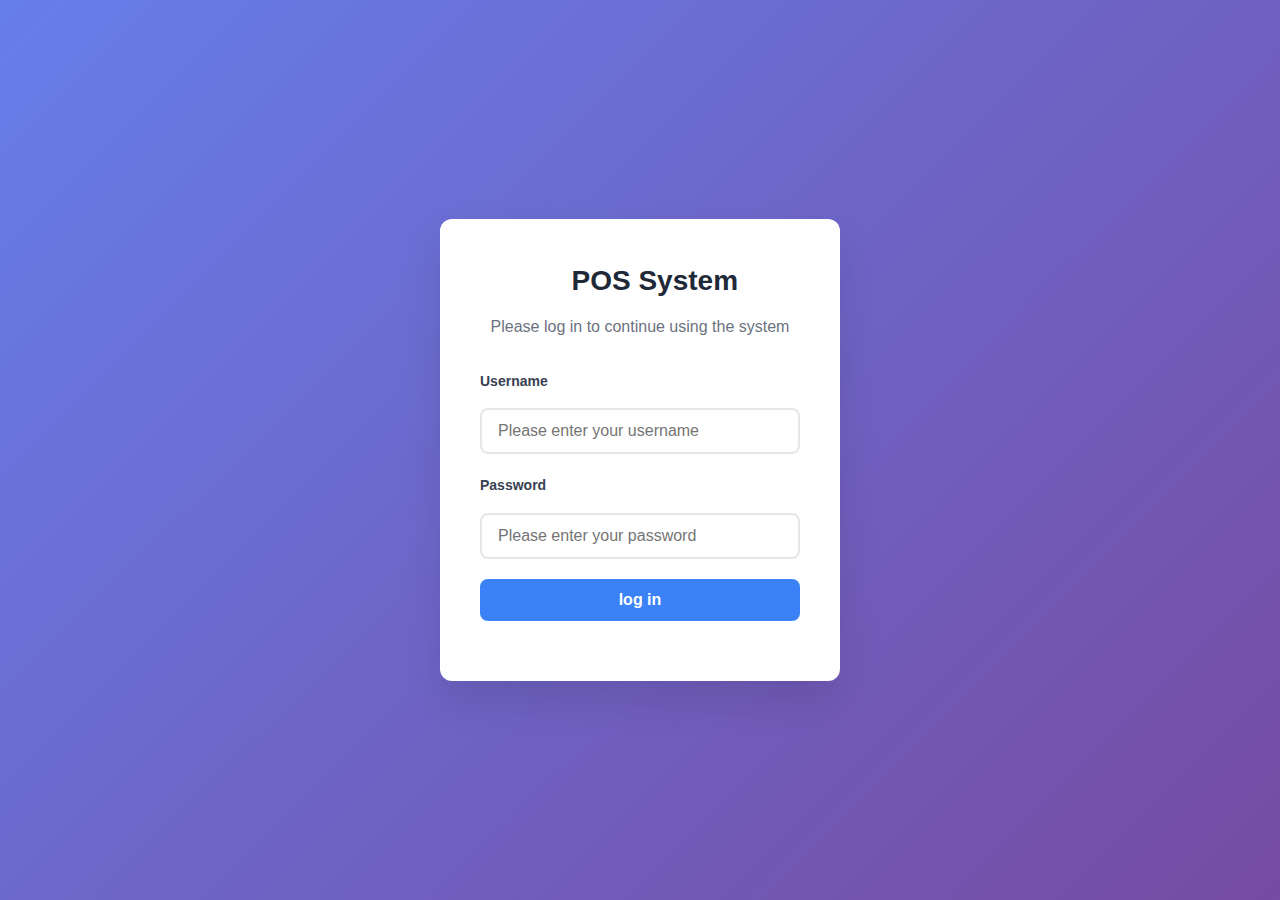
<file: index.html>
<!DOCTYPE html>
<html lang="zh-CN">
<head>
    <meta charset="UTF-8">
    <meta name="viewport" content="width=device-width, initial-scale=1.0">
    <title>POS System - Product Management</title>
    <link rel="stylesheet" href="/static/css/style.css">
    <link href="https://fonts.googleapis.com/css2?family=Inter:wght@400;500;600;700&display=swap" rel="stylesheet">
    <link rel="stylesheet" href="https://cdnjs.cloudflare.com/ajax/libs/font-awesome/6.0.0/css/all.min.css">
</head>
<body>
    <div class="container">
        <!-- 头部 -->
        <div class="header">
            <div class="header-content">
                <div class="header-left">
                    <h1><i class="fas fa-store"></i> POS System</h1>
                    <p>Professional product management and inventory control system</p>
                </div>
                <div class="header-right">
                    <div class="user-info" id="userInfo">
                        <span class="username" id="currentUser">Not logged in</span>
                        <span class="role" id="currentRole"></span>
                    </div>
                    <div class="user-actions">
                        <button class="btn btn-secondary" onclick="showUserManagement()" id="userManagementBtn" style="display: none;">
                            <i class="fas fa-users"></i>
                            User Management
                        </button>
                        <button class="btn btn-secondary" onclick="showChangePassword()">
                            <i class="fas fa-key"></i>
                            Change Password
                        </button>
                        <button class="btn btn-danger" onclick="logout()">
                            <i class="fas fa-sign-out-alt"></i>
                            Logout
                        </button>
                    </div>
                </div>
            </div>
        </div>

        <!-- 统计卡片 -->
        <div class="stats-grid">
            <div class="stat-card">
                <div class="stat-value" id="total-products">0</div>
                <div class="stat-label">Total Products</div>
            </div>
            <div class="stat-card">
                <div class="stat-value" id="total-value">$0</div>
                <div class="stat-label">Total Inventory Value</div>
            </div>
            <div class="stat-card">
                <div class="stat-value" id="low-stock-count">0</div>
                <div class="stat-label">Low Stock Products</div>
            </div>
            <div class="stat-card">
                <div class="stat-value" id="avg-profit">0%</div>
                <div class="stat-label">Average Profit Margin</div>
            </div>
        </div>

        <!-- 产品管理卡片 -->
        <div class="card">
            <div class="card-title">
                <i class="fas fa-box"></i>
                Product Management
            </div>
            
            <!-- 产品表单 -->
            <div class="form-container">
                <div class="form-group">
                    <label for="barcode">Barcode</label>
                    <input type="text" id="barcode" placeholder="Enter product barcode">
                </div>
                <div class="form-group">
                    <label for="name">Product Name</label>
                    <input type="text" id="name" placeholder="Enter product name">
                </div>
                <div class="form-group">
                    <label for="category">Category</label>
                    <select id="category">
                        <option value="">Select Category</option>
                        <option value="Food">Food</option>
                        <option value="Drinks">Drinks</option>
                        <option value="Daily Necessities">Daily Necessities</option>
                        <option value="Electronics">Electronics</option>
                        <option value="Clothing">Clothing</option>
                        <option value="Other">Other</option>
                    </select>
                </div>
                <div class="form-group">
                    <label for="quantity">Stock Quantity</label>
                    <input type="number" id="quantity" placeholder="Enter stock quantity">
                </div>
                <div class="form-group">
                    <label for="cost_price">Cost Price</label>
                    <input type="number" id="cost_price" step="0.01" placeholder="Enter cost price">
                </div>
                <div class="form-group">
                    <label for="selling_price">Selling Price</label>
                    <input type="number" id="selling_price" step="0.01" placeholder="Enter selling price">
                </div>
            </div>

            <!-- 操作按钮 -->
            <div class="btn-group">
                <button class="btn btn-primary" onclick="addProduct()">
                    <i class="fas fa-plus"></i>
                    Add Product
                </button>
                <button class="btn btn-warning" onclick="modifyProduct()">
                    <i class="fas fa-edit"></i>
                    Modify Product
                </button>
                <button class="btn btn-danger" onclick="deleteProduct()">
                    <i class="fas fa-trash"></i>
                    Delete Product
                </button>
                <button class="btn btn-info" onclick="showLowStockSettings()">
                    <i class="fas fa-exclamation-triangle"></i>
                    Low Stock Settings
                </button>
                <button class="btn btn-warning" onclick="showProfitCalculator()">
                    <i class="fas fa-calculator"></i>
                    Profit Calculator
                </button>
                <button class="btn btn-secondary" onclick="clearInputs()">
                    <i class="fas fa-eraser"></i>
                    Clear Form
                </button>
            </div>
        </div>

        <!-- 数据管理 -->
        <div class="card">
            <div class="card-title">
                <i class="fas fa-database"></i>
                Data Management
            </div>
            
            <div class="btn-group">
                <button class="btn btn-primary" onclick="goToTempPOS()">
                    <i class="fas fa-cash-register"></i>
                    Cashier Sales
                </button>
                <button class="btn btn-secondary" onclick="goToPOS()">
                    <i class="fas fa-shopping-cart"></i>
                    Sales Management
                </button>
            </div>
        </div>

        <!-- 搜索和过滤 -->
        <div class="card">
            <div class="card-title">
                <i class="fas fa-search"></i>
                Search and Filter
            </div>
            
            <div class="search-container">
                <div class="search-box">
                    <input type="text" id="searchInput" placeholder="Search product name or barcode...">
                </div>
                <select id="categoryFilter" class="form-group">
                    <option value="">All Categories</option>
                    <option value="Food">Food</option>
                    <option value="Drinks">Drinks</option>
                    <option value="Daily Necessities">Daily Necessities</option>
                    <option value="Electronics">Electronics</option>
                    <option value="Clothing">Clothing</option>
                    <option value="Other">Other</option>
                </select>
                <button class="btn btn-primary" onclick="filterProducts()">
                    <i class="fas fa-filter"></i>
                    Filter
                </button>
                <button class="btn btn-secondary" onclick="resetFilter()">
                    <i class="fas fa-undo"></i>
                    Reset
                </button>
            </div>
        </div>

        <!-- 产品列表 -->
        <div class="card">
            <div class="card-title">
                <i class="fas fa-list"></i>
                Product List
            </div>
            
            <!-- 固定表头 -->
            <div class="fixed-header">
                <table class="header-table">
                    <tr>
                        <th>No.</th>
                        <th>Barcode</th>
                        <th>Product Name</th>
                        <th>Category</th>
                        <th>Stock Quantity</th>
                        <th>Cost Price</th>
                        <th>Selling Price</th>
                        <th>Profit Margin</th>
                        <th>Low Stock Threshold</th>
                        <th>Status</th>
                    </tr>
                </table>
            </div>
            
            <!-- 可滚动的表格内容 -->
            <div class="table-container">
                <table class="content-table">
                    <tbody id="product_table"></tbody>
                </table>
            </div>
        </div>
    </div>



    <!-- 通知容器 -->
    <div id="notification-container"></div>

    <!-- 低库存设置模态框 -->
    <div id="lowStockModal" class="modal" style="display: none;">
        <div class="modal-content" style="max-width: 80%; max-height: 80%; overflow-y: auto;">
            <div class="modal-header">
                <h2><i class="fas fa-exclamation-triangle"></i> Low Stock Settings</h2>
                <span class="close" onclick="closeLowStockModal()">&times;</span>
            </div>
            <div class="modal-body">
                <div class="settings-controls">
                    <div class="form-group">
                        <label for="globalLowStockThreshold">Global Low Stock Threshold</label>
                        <input type="number" id="globalLowStockThreshold" placeholder="Enter global threshold" min="0">
                        <button class="btn btn-primary" onclick="setGlobalThreshold()">
                            <i class="fas fa-save"></i>
                            Set Global Threshold
                        </button>
                    </div>
                    
                    <div class="form-group">
                        <label for="categoryLowStockThreshold">Category Low Stock Threshold</label>
                        <div class="category-threshold-controls">
                            <select id="categorySelector" onchange="loadCategoryThreshold()">
                                <option value="">Select Category</option>
                            </select>
                            <input type="number" id="categoryLowStockThreshold" placeholder="Enter category threshold" min="0">
                            <button class="btn btn-info" onclick="setCategoryThreshold()">
                                <i class="fas fa-tags"></i>
                                Set Category Threshold
                            </button>
                        </div>
                    </div>
                </div>
                
                <div class="product-settings">
                    <h3>Individual Product Settings</h3>
                    <div class="search-controls">
                        <div class="search-box">
                            <input type="text" id="lowStockSearchInput" placeholder="Search by barcode or product name..." oninput="filterLowStockProducts()">
                            <button class="btn btn-secondary" onclick="clearLowStockSearch()">
                                <i class="fas fa-undo"></i>
                                Clear
                            </button>
                        </div>
                        <div class="filter-controls">
                            <select id="lowStockStatusFilter" onchange="filterLowStockProducts()">
                                <option value="">All Status</option>
                                <option value="low">Low Stock Only</option>
                                <option value="ok">OK Status Only</option>
                            </select>
                        </div>
                    </div>
                    <div class="table-container">
                        <table>
                            <thead>
                                <tr>
                                    <th>Barcode</th>
                                    <th>Product Name</th>
                                    <th>Current Stock</th>
                                    <th>Low Stock Threshold</th>
                                    <th>Status</th>
                                    <th>Action</th>
                                </tr>
                            </thead>
                            <tbody id="lowStockTable"></tbody>
                        </table>
                    </div>
                </div>
            </div>
        </div>
    </div>

    <!-- 利润计算器模态框 -->
    <div id="profitCalculatorModal" class="modal" style="display: none;">
        <div class="modal-content" style="max-width: 500px;">
            <div class="modal-header">
                <h2><i class="fas fa-calculator"></i> Profit Calculator</h2>
                <span class="close" onclick="closeProfitCalculator()">&times;</span>
            </div>
            <div class="modal-body">
                <div class="profit-calculator">
                    <div class="form-group">
                        <label for="costPriceForMargin">Cost Price:</label>
                        <input type="number" id="costPriceForMargin" placeholder="Enter cost price" step="0.01" min="0">
                    </div>
                    
                    <div class="form-group">
                        <label for="profitMargin">Profit Margin (%):</label>
                        <input type="number" id="profitMargin" placeholder="Enter profit margin percentage" step="0.01" min="0" max="100">
                    </div>
                    
                    <div class="form-group">
                        <label for="sellingPriceForCost">Selling Price:</label>
                        <input type="number" id="sellingPriceForCost" placeholder="Enter selling price" step="0.01" min="0">
                    </div>
                    
                    <div class="form-group">
                        <label for="costPriceForCost">Cost Price:</label>
                        <input type="number" id="costPriceForCost" placeholder="Enter cost price" step="0.01" min="0">
                    </div>
                    
                    <div class="calculation-mode">
                        <label>Calculation Mode:</label>
                        <div class="mode-buttons">
                            <button type="button" class="mode-btn active" onclick="setCalculationMode('margin')">By Margin</button>
                            <button type="button" class="mode-btn" onclick="setCalculationMode('cost')">By Cost</button>
                        </div>
                    </div>
                    
                    <div class="btn-group">
                        <button class="btn btn-primary" onclick="calculateProfit()">
                            <i class="fas fa-calculator"></i>
                            Calculate
                        </button>

                        <button class="btn btn-success" onclick="applyToForm()">
                            <i class="fas fa-check"></i>
                            Apply to Form
                        </button>
                    </div>
                    
                    <div class="calculation-result" id="profitOutput">
                        <!-- 计算结果将在这里显示 -->
                    </div>
                </div>
            </div>
        </div>
    </div>

    <!-- 用户管理模态框 -->
    <div id="userManagementModal" class="modal" style="display: none;">
        <div class="modal-content" style="max-width: 80%; max-height: 80%; overflow-y: auto;">
            <div class="modal-header">
                <h2><i class="fas fa-users"></i> User Management</h2>
                <span class="close" onclick="closeUserManagement()">&times;</span>
            </div>
            <div class="modal-body">
                <div class="user-management-controls">
                    <button class="btn btn-primary" onclick="showAddUserForm()">
                        <i class="fas fa-plus"></i>
                        Add User
                    </button>
                </div>
                
                <div class="user-list">
                    <h3>User List</h3>
                    <div class="table-container">
                        <table>
                            <thead>
                                <tr>
                                    <th>ID</th>
                                    <th>Username</th>
                                    <th>Role</th>
                                    <th>Created At</th>
                                    <th>Action</th>
                                </tr>
                            </thead>
                            <tbody id="userTable"></tbody>
                        </table>
                    </div>
                </div>
            </div>
        </div>
    </div>

    <!-- 添加用户模态框 -->
    <div id="addUserModal" class="modal" style="display: none;">
        <div class="modal-content" style="max-width: 500px;">
            <div class="modal-header">
                <h2><i class="fas fa-user-plus"></i> Add User</h2>
                <span class="close" onclick="closeAddUser()">&times;</span>
            </div>
            <div class="modal-body">
                <div class="form-group">
                    <label for="newUsername">Username</label>
                    <input type="text" id="newUsername" placeholder="Enter username">
                </div>
                <div class="form-group">
                    <label for="newPassword">Password</label>
                    <input type="password" id="newPassword" placeholder="Enter password">
                </div>
                <div class="form-group">
                    <label for="newRole">Role</label>
                    <select id="newRole">
                        <option value="">Select role</option>
                        <option value="root">Root Admin</option>
                        <option value="admin">Admin Admin</option>
                        <option value="user">User User</option>
                    </select>
                </div>
                <div class="btn-group">
                    <button class="btn btn-primary" onclick="addUser()">
                        <i class="fas fa-save"></i>
                        Add User
                    </button>
                    <button class="btn btn-secondary" onclick="closeAddUser()">
                        <i class="fas fa-times"></i>
                        Cancel
                    </button>
                </div>
            </div>
        </div>
    </div>

    <!-- 修改密码模态框 -->
    <div id="changePasswordModal" class="modal" style="display: none;">
        <div class="modal-content" style="max-width: 500px;">
            <div class="modal-header">
                <h2><i class="fas fa-key"></i> Change Password</h2>
                <span class="close" onclick="closeChangePassword()">&times;</span>
            </div>
            <div class="modal-body">
                <div class="form-group">
                    <label for="oldPassword">Current Password</label>
                    <input type="password" id="oldPassword" placeholder="Enter current password">
                </div>
                <div class="form-group">
                    <label for="newPasswordChange">New Password</label>
                    <input type="password" id="newPasswordChange" placeholder="Enter new password">
                </div>
                <div class="form-group">
                    <label for="confirmPassword">Confirm New Password</label>
                    <input type="password" id="confirmPassword" placeholder="Enter new password again">
                </div>
                <div class="btn-group">
                    <button class="btn btn-primary" onclick="changePassword()">
                        <i class="fas fa-save"></i>
                        Change Password
                    </button>
                    <button class="btn btn-secondary" onclick="closeChangePassword()">
                        <i class="fas fa-times"></i>
                        Cancel
                    </button>
                </div>
            </div>
        </div>
    </div>

    <style>
        .modal {
            display: none;
            position: fixed;
            z-index: 1000;
            left: 0;
            top: 0;
            width: 100%;
            height: 100%;
            background-color: rgba(0,0,0,0.5);
        }
        
        .modal-content {
            background-color: #fefefe;
            margin: 5% auto;
            padding: 0;
            border-radius: 8px;
            width: 80%;
            box-shadow: 0 4px 6px rgba(0, 0, 0, 0.1);
        }
        
        .modal-header {
            display: flex;
            justify-content: space-between;
            align-items: center;
            padding: 20px;
            border-bottom: 1px solid #e5e7eb;
            background-color: #f8fafc;
            border-radius: 8px 8px 0 0;
        }
        
        .modal-header h2 {
            margin: 0;
            color: #1f2937;
        }
        
        .close {
            color: #aaa;
            font-size: 28px;
            font-weight: bold;
            cursor: pointer;
        }
        
        .close:hover {
            color: #000;
        }
        
        .modal-body {
            padding: 20px;
        }
        
        .settings-controls {
            margin-bottom: 30px;
            padding: 20px;
            background-color: #f8fafc;
            border-radius: 8px;
            border: 1px solid #e5e7eb;
        }
        
        .settings-controls .form-group {
            display: flex;
            align-items: center;
            gap: 15px;
        }
        
        .settings-controls input {
            flex: 1;
            max-width: 200px;
        }
        
        .category-threshold-controls {
            display: flex;
            align-items: center;
            gap: 15px;
            flex-wrap: wrap;
        }
        
        .category-threshold-controls select {
            padding: 8px 12px;
            border: 1px solid #d1d5db;
            border-radius: 6px;
            background-color: white;
            font-size: 14px;
            min-width: 150px;
        }
        
        .category-threshold-controls input {
            flex: 1;
            max-width: 150px;
        }
        
        .product-settings h3 {
            margin-bottom: 20px;
            color: #1f2937;
        }
        
        .low-stock-warning {
            color: #ef4444;
            font-weight: bold;
        }
        
        .low-stock-ok {
            color: #10b981;
            font-weight: bold;
        }
        
        .threshold-input {
            width: 80px;
            padding: 4px 8px;
            border: 1px solid #d1d5db;
            border-radius: 4px;
        }
        
        .search-controls {
            display: flex;
            justify-content: space-between;
            align-items: center;
            margin-bottom: 20px;
            gap: 15px;
        }
        
        .search-box {
            display: flex;
            align-items: center;
            gap: 10px;
            flex: 1;
        }
        
        .search-box input {
            flex: 1;
            padding: 8px 12px;
            border: 1px solid #d1d5db;
            border-radius: 6px;
            font-size: 14px;
        }
        
        .search-box input:focus {
            outline: none;
            border-color: #3b82f6;
            box-shadow: 0 0 0 3px rgba(59, 130, 246, 0.1);
        }
        
        .filter-controls select {
            padding: 8px 12px;
            border: 1px solid #d1d5db;
            border-radius: 6px;
            background-color: white;
            font-size: 14px;
            min-width: 150px;
        }
        
        .filter-controls select:focus {
            outline: none;
            border-color: #3b82f6;
            box-shadow: 0 0 0 3px rgba(59, 130, 246, 0.1);
        }
        
        /* Product List 滚动条样式 */
        .card .table-container {
            max-height: 600px; /* 设置最大高度，大约显示15行 */
            overflow-y: auto;
            overflow-x: auto;
            position: relative;
        }
        
        .card .table-container::-webkit-scrollbar {
            width: 8px;
            height: 8px;
        }
        
        .card .table-container::-webkit-scrollbar-track {
            background: #f1f1f1;
            border-radius: 4px;
        }
        
        .card .table-container::-webkit-scrollbar-thumb {
            background: #c1c1c1;
            border-radius: 4px;
        }
        
        .card .table-container::-webkit-scrollbar-thumb:hover {
            background: #a8a8a8;
        }
        

        
        /* 确保表格行有合适的高度 */
        .card .table-container tbody tr {
            height: 40px; /* 每行大约40px高度 */
        }
        
        .card .table-container tbody td {
            padding: 8px;
            border-bottom: 1px solid #e5e7eb;
        }
        
        /* 固定表头样式 */
        .fixed-header {
            background: #f8fafc;
            border-bottom: 2px solid #e5e7eb;
            margin-bottom: 0;
        }
        
        .header-table {
            width: 100%;
            border-collapse: collapse;
            table-layout: fixed;
        }
        
        .header-table th {
            padding: 12px 8px;
            font-weight: 600;
            color: #374151;
            text-align: left;
            background: #f8fafc;
            border-bottom: 2px solid #e5e7eb;
        }
        
        /* 内容表格样式 */
        .content-table {
            width: 100%;
            border-collapse: collapse;
            table-layout: fixed;
        }
        
        .content-table td {
            padding: 8px;
            border-bottom: 1px solid #e5e7eb;
        }
        
        /* 确保表头和内容表格列宽一致 */
        .header-table th:nth-child(1),
        .content-table td:nth-child(1) { width: 5%; } /* No. */
        
        .header-table th:nth-child(2),
        .content-table td:nth-child(2) { width: 12%; } /* Barcode */
        
        .header-table th:nth-child(3),
        .content-table td:nth-child(3) { width: 20%; } /* Product Name */
        
        .header-table th:nth-child(4),
        .content-table td:nth-child(4) { width: 12%; } /* Category */
        
        .header-table th:nth-child(5),
        .content-table td:nth-child(5) { width: 10%; } /* Stock Quantity */
        
        .header-table th:nth-child(6),
        .content-table td:nth-child(6) { width: 10%; } /* Cost Price */
        
        .header-table th:nth-child(7),
        .content-table td:nth-child(7) { width: 10%; } /* Selling Price */
        
        .header-table th:nth-child(8),
        .content-table td:nth-child(8) { width: 10%; } /* Profit Margin */
        
        .header-table th:nth-child(9),
        .content-table td:nth-child(9) { width: 11%; } /* Status */
        
        /* 利润计算器样式 */
        .profit-calculator {
            padding: 20px 0;
        }
        
        .profit-calculator .form-group {
            margin-bottom: 20px;
        }
        
        .profit-calculator label {
            display: block;
            margin-bottom: 8px;
            font-weight: 600;
            color: #374151;
        }
        
        .profit-calculator input {
            width: 100%;
            padding: 10px 12px;
            border: 1px solid #d1d5db;
            border-radius: 6px;
            font-size: 14px;
            box-sizing: border-box;
        }
        
        .profit-calculator input:focus {
            outline: none;
            border-color: #3b82f6;
            box-shadow: 0 0 0 3px rgba(59, 130, 246, 0.1);
        }
        
        .profit-calculator .btn-group {
            display: flex;
            gap: 10px;
            margin-bottom: 20px;
        }
        
        .profit-calculator .btn-group .btn {
            flex: 1;
        }
        
        .calculation-result {
            background: #f8fafc;
            border: 1px solid #e5e7eb;
            border-radius: 8px;
            padding: 20px;
            margin-top: 20px;
            text-align: center;
        }
        
        .calculation-result h3 {
            margin: 0 0 15px 0;
            color: #1f2937;
            font-size: 18px;
        }
        
        .calculation-result .result-item {
            display: flex;
            justify-content: space-between;
            align-items: center;
            padding: 10px 0;
            border-bottom: 1px solid #e5e7eb;
        }
        
        .calculation-result .result-item:last-child {
            border-bottom: none;
        }
        
        .calculation-result .result-label {
            font-weight: 600;
            color: #374151;
        }
        
        .calculation-result .result-value {
            font-size: 18px;
            font-weight: bold;
            color: #10b981;
        }
        
        .calculation-result .result-value.profit {
            color: #10b981;
        }
        
        .calculation-result .result-value.cost {
            color: #ef4444;
        }
        
        /* 计算模式样式 */
        .calculation-mode {
            margin-bottom: 20px;
        }
        
        .calculation-mode label {
            display: block;
            margin-bottom: 8px;
            font-weight: 600;
            color: #374151;
        }
        
        .mode-buttons {
            display: flex;
            gap: 10px;
        }
        
        .mode-btn {
            flex: 1;
            padding: 8px 12px;
            border: 1px solid #d1d5db;
            background: #f9fafb;
            color: #374151;
            border-radius: 6px;
            cursor: pointer;
            font-size: 14px;
            transition: all 0.2s;
        }
        
        .mode-btn.active {
            background: #3b82f6;
            color: white;
            border-color: #3b82f6;
        }
        
        .mode-btn:hover {
            background: #e5e7eb;
        }
        
        .mode-btn.active:hover {
            background: #2563eb;
        }
        
        /* 头部样式 */
        .header-content {
            display: flex;
            justify-content: space-between;
            align-items: center;
            width: 100%;
        }
        
        .header-left {
            flex: 1;
        }
        
        .header-right {
            display: flex;
            align-items: center;
            gap: 20px;
        }
        
        .user-info {
            display: flex;
            flex-direction: column;
            align-items: flex-end;
            gap: 5px;
        }
        
        .username {
            font-weight: 600;
            color: #1f2937;
            font-size: 16px;
        }
        
        .role {
            font-size: 12px;
            color: #6b7280;
            background: #f3f4f6;
            padding: 2px 8px;
            border-radius: 12px;
        }
        
        .user-actions {
            display: flex;
            gap: 10px;
        }
        
        .user-actions .btn {
            padding: 8px 12px;
            font-size: 14px;
        }
        
        /* 用户管理样式 */
        .user-management-controls {
            margin-bottom: 20px;
            padding: 20px;
            background-color: #f8fafc;
            border-radius: 8px;
            border: 1px solid #e5e7eb;
        }
        
        .user-list h3 {
            margin-bottom: 20px;
            color: #1f2937;
        }
        
        .user-list .table-container {
            max-height: 400px;
            overflow-y: auto;
        }
        
        .user-list table {
            width: 100%;
            border-collapse: collapse;
        }
        
        .user-list th,
        .user-list td {
            padding: 12px;
            text-align: left;
            border-bottom: 1px solid #e5e7eb;
        }
        
        .user-list th {
            background-color: #f8fafc;
            font-weight: 600;
            color: #374151;
        }
        
        .user-list tr:hover {
            background-color: #f9fafb;
        }
        
        .user-actions-cell {
            display: flex;
            gap: 8px;
        }
        
        .user-actions-cell .btn {
            padding: 4px 8px;
            font-size: 12px;
        }
        
        /* 确保表格内容不会覆盖表头 */
        .card .table-container tbody {
            position: relative;
            z-index: 1;
        }
        
        /* 额外的固定表头设置 */
        .card .table-container table thead {
            position: sticky !important;
            top: 0 !important;
            background: #f8fafc !important;
            z-index: 999 !important;
        }
        
        .card .table-container table thead tr {
            position: sticky !important;
            top: 0 !important;
            background: #f8fafc !important;
            z-index: 999 !important;
        }
        
        .card .table-container table thead th {
            position: sticky !important;
            top: 0 !important;
            background: #f8fafc !important;
            z-index: 999 !important;
        }
        
        /* 专门针对Product List的固定表头 */
        .card:has(.card-title:contains("Product List")) .table-container thead,
        .card .card-title:has(i.fas.fa-list) + .table-container thead {
            position: sticky !important;
            top: 0 !important;
            background: #f8fafc !important;
            z-index: 999 !important;
        }
        
        .card:has(.card-title:contains("Product List")) .table-container thead tr,
        .card .card-title:has(i.fas.fa-list) + .table-container thead tr {
            position: sticky !important;
            top: 0 !important;
            background: #f8fafc !important;
            z-index: 999 !important;
        }
        
        .card:has(.card-title:contains("Product List")) .table-container thead th,
        .card .card-title:has(i.fas.fa-list) + .table-container thead th {
            position: sticky !important;
            top: 0 !important;
            background: #f8fafc !important;
            z-index: 999 !important;
        }
        

    </style>

    <script>
        let products = [];
        let selectedRowId = null;
        let filteredProducts = [];
        let currentUser = null;
        let authToken = null;

        const lowStockThreshold = 10; // 低库存阈值
        
        // API基础URL
        const API_BASE = 'http://localhost:5000/api';
        
        // 页面加载时检查登录状态
        window.addEventListener('load', function() {
            checkAuth();
        });
        
        // 检查登录状态
        function checkAuth() {
            const user = localStorage.getItem('user');
            const token = localStorage.getItem('token');
            
            if (!user || !token) {
                // 未登录，重定向到登录页面
                window.location.href = '/login.html';
                return;
            }
            
            try {
                currentUser = JSON.parse(user);
                authToken = token;
                
                // 验证token是否有效
                validateToken();
            } catch (error) {
                console.error('Error parsing user data:', error);
                localStorage.removeItem('user');
                localStorage.removeItem('token');
                window.location.href = '/login.html';
            }
        }
        
        // 验证token
        async function validateToken() {
            try {
                const response = await fetch(`${API_BASE}/user/profile`, {
                    headers: {
                        'Authorization': `Bearer ${authToken}`
                    }
                });
                
                const result = await response.json();
                
                if (result.success) {
                    // token有效，更新用户信息
                    currentUser = result.data;
                    localStorage.setItem('user', JSON.stringify(currentUser));
                    
                    // 检查权限
                    if (currentUser.role !== 'root') {
                        // 非root用户不能访问产品管理页面
                        showNotification('Insufficient permissions, redirecting...', 'error');
                        setTimeout(() => {
                            if (currentUser.role === 'admin') {
                                window.location.href = '/pos.html';
                            } else {
                                window.location.href = '/temp_pos.html';
                            }
                        }, 2000);
                        return;
                    }
                    
                    // 显示用户信息
                    displayUserInfo();
                    
                    // 加载数据
                    loadProducts();
                    setupEventListeners();
                } else {
                    // token无效
                    localStorage.removeItem('user');
                    localStorage.removeItem('token');
                    window.location.href = '/login.html';
                }
            } catch (error) {
                console.error('Error validating token:', error);
                localStorage.removeItem('user');
                localStorage.removeItem('token');
                window.location.href = '/login.html';
            }
        }
        
        // 显示用户信息
        function displayUserInfo() {
            document.getElementById('currentUser').textContent = currentUser.username;
            
            let roleText = '';
            switch (currentUser.role) {
                case 'root':
                    roleText = 'Root administrator';
                    document.getElementById('userManagementBtn').style.display = 'inline-block';
                    break;
                case 'admin':
                    roleText = 'Admin administrator';
                    break;
                case 'user':
                    roleText = 'User user';
                    break;
            }
            
            document.getElementById('currentRole').textContent = roleText;
        }
        
        // 退出登录
        async function logout() {
            try {
                await fetch(`${API_BASE}/logout`, {
                    method: 'POST',
                    headers: {
                        'Authorization': `Bearer ${authToken}`
                    }
                });
            } catch (error) {
                console.error('Error during logout:', error);
            }
            
            // 清除本地存储
            localStorage.removeItem('user');
            localStorage.removeItem('token');
            
            // 重定向到登录页面
            window.location.href = '/login.html';
        }
        
        // 设置事件监听器
        function setupEventListeners() {
            // 搜索框实时搜索
            document.getElementById('searchInput').addEventListener('input', function() {
                filterProducts();
            });
            
            // 类别过滤
            document.getElementById('categoryFilter').addEventListener('change', function() {
                filterProducts();
            });
            
            // 回车键提交表单
            document.addEventListener('keypress', function(e) {
                if (e.key === 'Enter' && e.target.tagName === 'INPUT') {
                    addProduct();
                }
            });
        }
        
        // 显示通知
        function showNotification(message, type = 'success') {
            const container = document.getElementById('notification-container');
            const notification = document.createElement('div');
            notification.className = `notification ${type}`;
            notification.innerHTML = `
                <i class="fas fa-${type === 'success' ? 'check-circle' : type === 'error' ? 'exclamation-circle' : 'info-circle'}"></i>
                ${message}
            `;
            
            container.appendChild(notification);
            
            // 3秒后自动移除
            setTimeout(() => {
                notification.remove();
            }, 3000);
        }
        
        // 从API加载产品数据
        async function loadProducts() {
            try {
                showNotification('Loading product data...', 'info');
                const response = await fetch(`${API_BASE}/products`);
                const result = await response.json();
                if (result.success) {
                    products = result.data;
                    filteredProducts = [...products];
                    refreshTable();
                    updateStats();
                    showNotification('Product data loaded successfully');
                } else {
                    showNotification('Failed to load product: ' + result.error, 'error');
                }
            } catch (error) {
            console.error('Error loading product:', error);
                showNotification('Error loading product, please check your network connection', 'error');
            }
        }

        // 更新统计信息
        function updateStats() {
            const totalProducts = products.length;
            const lowStockCount = products.filter(p => p.quantity <= lowStockThreshold).length;
            
            let totalValue = 0;
            let totalProfit = 0;
            let totalSellingValue = 0;
            
            products.forEach(product => {
                totalValue += product.cost_price * product.quantity;
                totalProfit += (product.selling_price - product.cost_price) * product.quantity;
                totalSellingValue += product.selling_price * product.quantity;
            });
            
            const avgProfit = totalSellingValue > 0 ? (totalProfit / totalSellingValue) * 100 : 0;
            
            document.getElementById('total-products').textContent = totalProducts;
            document.getElementById('total-value').textContent = `$${totalValue.toFixed(2)}`;
            document.getElementById('low-stock-count').textContent = lowStockCount;
            document.getElementById('avg-profit').textContent = `${avgProfit.toFixed(1)}%`;
        }
        
        function refreshTable() {
            const table = document.getElementById("product_table");
            table.innerHTML = "";

            if (filteredProducts.length === 0) {
                table.innerHTML = `
                    <tr>
                        <td colspan="9" style="text-align: center; padding: 40px; color: var(--text-secondary);">
                            <i class="fas fa-search" style="font-size: 2rem; margin-bottom: 10px; display: block;"></i>
                            No matching products found
                        </td>
                    </tr>
                `;
                return;
            }

            filteredProducts.forEach((product, index) => {
                const isLowStock = product.quantity <= lowStockThreshold;
                const isSelected = selectedRowId === index;
                
                let statusBadge = '';
                if (isLowStock) {
                    statusBadge = '<span class="status-badge status-warning">Low Stock</span>';
                } else if (product.quantity === 0) {
                    statusBadge = '<span class="status-badge status-danger">Out of Stock</span>';
                } else {
                    statusBadge = '<span class="status-badge status-success">In Stock</span>';
                }

                const row = `
                    <tr onclick="selectRow(${index})" class="${isSelected ? 'selected' : ''} ${isLowStock ? 'low-stock' : ''}" style="cursor: pointer;">
                        <td>${index + 1}</td>
                        <td><strong>${product.barcode}</strong></td>
                        <td>${product.name}</td>
                        <td>${product.category}</td>
                        <td>${product.quantity}</td>
                        <td>$${product.cost_price.toFixed(2)}</td>
                        <td>$${product.selling_price.toFixed(2)}</td>
                        <td>${product.profit_margin.toFixed(1)}%</td>
                        <td>${statusBadge}</td>
                    </tr>
                `;
                table.innerHTML += row;
            });
        }

        // 搜索和过滤功能
        function filterProducts() {
            const searchTerm = document.getElementById('searchInput').value.toLowerCase();
            const categoryFilter = document.getElementById('categoryFilter').value;
            
            filteredProducts = products.filter(product => {
                const matchesSearch = product.name.toLowerCase().includes(searchTerm) || 
                                    product.barcode.toLowerCase().includes(searchTerm);
                const matchesCategory = !categoryFilter || product.category === categoryFilter;
                
                return matchesSearch && matchesCategory;
            });
            
            refreshTable();
        }
        
        // 重置过滤
        function resetFilter() {
            document.getElementById('searchInput').value = '';
            document.getElementById('categoryFilter').value = '';
            filteredProducts = [...products];
            refreshTable();
        }
        
        // 选择某一行商品
        function selectRow(index) {
            selectedRowId = index;
            const product = filteredProducts[selectedRowId];
            // 将商品数据加载到输入框
            document.getElementById("barcode").value = product.barcode;
            document.getElementById("name").value = product.name;
            document.getElementById("category").value = product.category;
            document.getElementById("cost_price").value = product.cost_price;
            document.getElementById("selling_price").value = product.selling_price;
            document.getElementById("quantity").value = product.quantity;
            refreshTable();  // 刷新表格
        }

        // 添加商品
        async function addProduct() {
            const barcode = document.getElementById("barcode").value.trim();
            const name = document.getElementById("name").value.trim();
            const category = document.getElementById("category").value;
            const cost_price = parseFloat(document.getElementById("cost_price").value);
            const selling_price = parseFloat(document.getElementById("selling_price").value);
            const quantity = parseInt(document.getElementById("quantity").value);

            if (!barcode || !name || !category || isNaN(cost_price) || isNaN(selling_price) || isNaN(quantity)) {
                showNotification("Please fill in all required fields", "error");
                return;
            }

            if (cost_price > selling_price) {
                showNotification("Cost price cannot be higher than selling price", "error");
                return;
            } 

            if (quantity < 0) {
                showNotification("Stock quantity cannot be negative", "error");
                return;
            }

            try {
                const response = await fetch(`${API_BASE}/products`, {
                    method: 'POST',
                    headers: {
                        'Content-Type': 'application/json',
                    },
                    body: JSON.stringify({
                        barcode, name, category, quantity, cost_price, selling_price
                    })
                });
                
                const result = await response.json();
                if (result.success) {
                    await loadProducts(); // 重新加载产品数据
                    clearInputs();
                    showNotification("Product added successfully!");
                } else {
                    showNotification("Add failed: " + result.error, "error");
                }
            } catch (error) {
                console.error('Error adding product:', error);
                showNotification("Error adding product, please check your network connection", "error");
            }
        }

        // 清空输入框
        function clearInputs() {
            document.getElementById("barcode").value = "";
            document.getElementById("name").value = "";
            document.getElementById("category").value = "";
            document.getElementById("quantity").value = "";
            document.getElementById("cost_price").value = "";
            document.getElementById("selling_price").value = "";
            selectedRowId = null;
            showNotification("Form cleared");
        }
        
        // 导航功能
        function goToTempPOS() {
            window.location.href = "/temp_pos.html";
        }
        
        function goToPOS() {
            window.location.href = "/pos.html";
        }

        // 修改商品
        async function modifyProduct() {
            if (selectedRowId === null) {
                showNotification("Please select the product to modify", "error");
                return;
            }

            const barcode = document.getElementById("barcode").value.trim();
            const name = document.getElementById("name").value.trim();
            const category = document.getElementById("category").value;
            const cost_price = parseFloat(document.getElementById("cost_price").value);
            const selling_price = parseFloat(document.getElementById("selling_price").value);
            const quantity = parseInt(document.getElementById("quantity").value);

            if (!barcode || !name || !category || isNaN(cost_price) || isNaN(selling_price) || isNaN(quantity)) {
                showNotification("Please fill in all required fields", "error");
                return;
            }

            if (cost_price > selling_price) {
                    showNotification("Cost price cannot be higher than selling price", "error");
                return;
            }

            try {
                const productId = filteredProducts[selectedRowId].id;
                const response = await fetch(`${API_BASE}/products/${productId}`, {
                    method: 'PUT',
                    headers: {
                        'Content-Type': 'application/json',
                    },
                    body: JSON.stringify({
                        barcode, name, category, quantity, cost_price, selling_price
                    })
                });
                
                const result = await response.json();
                if (result.success) {
                    await loadProducts(); // 重新加载产品数据
                    clearInputs();
                    showNotification("Product modified successfully!");
                } else {
                    showNotification("Modify failed: " + result.error, "error");
                }
            } catch (error) {
                console.error('Error modifying product:', error);
                showNotification("Error modifying product, please check your network connection", "error");
            }
        }

        // 删除商品
        async function deleteProduct() {
            if (selectedRowId === null) {
                showNotification("Please select the product to delete", "error");
                return;
            }

            if (!confirm("Are you sure you want to delete this product? This action cannot be undone.")) {
                return;
            }

            try {
                const productId = filteredProducts[selectedRowId].id;
                const response = await fetch(`${API_BASE}/products/${productId}`, {
                    method: 'DELETE'
                });
                
                const result = await response.json();
                if (result.success) {
                    await loadProducts(); // 重新加载产品数据
                    clearInputs();
                    showNotification("Product deleted successfully!");
                } else {
                    showNotification("Delete failed: " + result.error, "error");
                }
            } catch (error) {
                console.error('Error deleting product:', error);
                showNotification("Error deleting product, please check your network connection", "error");
            }
        }

        // 低库存设置相关变量
        let lowStockThresholds = {};

        // 显示低库存设置模态框
        function showLowStockSettings() {
            document.getElementById('lowStockModal').style.display = 'block';
            loadLowStockSettings();
        }

        // 关闭低库存设置模态框
        function closeLowStockModal() {
            document.getElementById('lowStockModal').style.display = 'none';
        }

        // 加载低库存设置
        function loadLowStockSettings() {
            // 从localStorage加载低库存阈值设置
            const savedThresholds = localStorage.getItem('lowStockThresholds');
            if (savedThresholds) {
                lowStockThresholds = JSON.parse(savedThresholds);
            }

            // 设置全局阈值
            const globalThreshold = localStorage.getItem('globalLowStockThreshold') || '10';
            document.getElementById('globalLowStockThreshold').value = globalThreshold;

            // 确保所有产品都有阈值设置
            if (products.length > 0) {
                const globalThresholdValue = parseInt(globalThreshold);
                products.forEach(product => {
                    if (!lowStockThresholds[product.barcode]) {
                        lowStockThresholds[product.barcode] = globalThresholdValue;
                    }
                });
                // 保存更新后的阈值
                localStorage.setItem('lowStockThresholds', JSON.stringify(lowStockThresholds));
            }

            // 加载商品类型选择器
            loadCategorySelector();
            
            // 刷新低库存表格
            refreshLowStockTable();
        }

        // 设置全局低库存阈值
        function setGlobalThreshold() {
            const threshold = parseInt(document.getElementById('globalLowStockThreshold').value);
            if (isNaN(threshold) || threshold < 0) {
                showNotification("Please enter a valid threshold value", "error");
                return;
            }

            localStorage.setItem('globalLowStockThreshold', threshold.toString());
            
            // 为所有产品设置全局阈值
            products.forEach(product => {
                lowStockThresholds[product.barcode] = threshold;
            });

            // 保存设置
            localStorage.setItem('lowStockThresholds', JSON.stringify(lowStockThresholds));
            
            refreshLowStockTable();
            updateStats(); // 更新统计信息
            showNotification("Global low stock threshold set successfully!");
        }

        // 加载商品类型选择器
        function loadCategorySelector() {
            const categorySelector = document.getElementById('categorySelector');
            const categories = [...new Set(products.map(product => product.category))].sort();
            
            // 清空现有选项（保留第一个"Select Category"选项）
            categorySelector.innerHTML = '<option value="">Select Category</option>';
            
            // 添加所有商品类型
            categories.forEach(category => {
                const option = document.createElement('option');
                option.value = category;
                option.textContent = category;
                categorySelector.appendChild(option);
            });
        }

        // 加载商品类型的当前阈值
        function loadCategoryThreshold() {
            const category = document.getElementById('categorySelector').value;
            if (!category) {
                document.getElementById('categoryLowStockThreshold').value = '';
                return;
            }

            // 从localStorage加载商品类型阈值
            const categoryThresholds = JSON.parse(localStorage.getItem('categoryLowStockThresholds') || '{}');
            const currentThreshold = categoryThresholds[category] || '';
            document.getElementById('categoryLowStockThreshold').value = currentThreshold;
        }

        // 设置商品类型阈值
        function setCategoryThreshold() {
            const category = document.getElementById('categorySelector').value;
            const threshold = parseInt(document.getElementById('categoryLowStockThreshold').value);
            
            if (!category) {
                showNotification("Please select a category", "error");
                return;
            }
            
            if (isNaN(threshold) || threshold < 0) {
                showNotification("Please enter a valid threshold value", "error");
                return;
            }

            // 保存商品类型阈值
            const categoryThresholds = JSON.parse(localStorage.getItem('categoryLowStockThresholds') || '{}');
            categoryThresholds[category] = threshold;
            localStorage.setItem('categoryLowStockThresholds', JSON.stringify(categoryThresholds));
            
            // 为该商品类型的所有产品设置阈值
            products.forEach(product => {
                if (product.category === category) {
                    lowStockThresholds[product.barcode] = threshold;
                }
            });

            // 保存产品阈值
            localStorage.setItem('lowStockThresholds', JSON.stringify(lowStockThresholds));
            
            refreshLowStockTable();
            updateStats(); // 更新统计信息
            showNotification(`Category threshold set successfully for ${category}!`);
        }

        // 刷新低库存表格
        function refreshLowStockTable() {
            const table = document.getElementById('lowStockTable');
            table.innerHTML = '';

            if (products.length === 0) {
                table.innerHTML = `
                    <tr>
                        <td colspan="6" style="text-align: center; padding: 40px; color: var(--text-secondary);">
                            <i class="fas fa-box" style="font-size: 2rem; margin-bottom: 10px; display: block;"></i>
                            No products found
                        </td>
                    </tr>
                `;
                return;
            }

            products.forEach(product => {
                const threshold = lowStockThresholds[product.barcode] || 10;
                const isLowStock = product.quantity <= threshold;
                const statusClass = isLowStock ? 'low-stock-warning' : 'low-stock-ok';
                const statusText = isLowStock ? 'Low Stock' : 'OK';

                const row = `
                    <tr>
                        <td><strong>${product.barcode}</strong></td>
                        <td>${product.name}</td>
                        <td>${product.quantity}</td>
                        <td>
                            <input type="number" 
                                   class="threshold-input" 
                                   value="${threshold}" 
                                   min="0"
                                   onchange="updateProductThreshold('${product.barcode}', this.value)">
                        </td>
                        <td class="${statusClass}">${statusText}</td>
                        <td>
                            <button class="btn btn-primary" onclick="setProductThreshold('${product.barcode}')" style="padding: 4px 8px; font-size: 0.8rem;">
                                <i class="fas fa-save"></i>
                            </button>
                        </td>
                    </tr>
                `;
                table.innerHTML += row;
            });
        }

        // 更新产品阈值（实时）
        function updateProductThreshold(barcode, value) {
            const threshold = parseInt(value);
            if (!isNaN(threshold) && threshold >= 0) {
                lowStockThresholds[barcode] = threshold;
                localStorage.setItem('lowStockThresholds', JSON.stringify(lowStockThresholds));
                
                // 更新状态显示
                const product = products.find(p => p.barcode === barcode);
                if (product) {
                    const row = event.target.closest('tr');
                    const statusCell = row.querySelector('td:nth-child(5)');
                    const isLowStock = product.quantity <= threshold;
                    
                    statusCell.className = isLowStock ? 'low-stock-warning' : 'low-stock-ok';
                    statusCell.textContent = isLowStock ? 'Low Stock' : 'OK';
                }
            }
        }

        // 设置产品阈值
        function setProductThreshold(barcode) {
            const input = document.querySelector(`input[onchange*="${barcode}"]`);
            const threshold = parseInt(input.value);
            
            if (isNaN(threshold) || threshold < 0) {
                showNotification("Please enter a valid threshold value", "error");
                return;
            }

            lowStockThresholds[barcode] = threshold;
            localStorage.setItem('lowStockThresholds', JSON.stringify(lowStockThresholds));
            
            updateStats(); // 更新统计信息
            showNotification(`Low stock threshold set for product ${barcode}`);
        }

        // 获取产品的低库存阈值
        function getProductLowStockThreshold(barcode) {
            // 首先检查是否有产品特定的阈值
            if (lowStockThresholds[barcode]) {
                return lowStockThresholds[barcode];
            }
            
            // 然后检查商品类型阈值
            const product = products.find(p => p.barcode === barcode);
            if (product) {
                const categoryThresholds = JSON.parse(localStorage.getItem('categoryLowStockThresholds') || '{}');
                if (categoryThresholds[product.category]) {
                    return categoryThresholds[product.category];
                }
            }
            
            // 最后使用全局阈值
            const globalThreshold = localStorage.getItem('globalLowStockThreshold');
            return globalThreshold ? parseInt(globalThreshold) : 10; // 默认阈值为10
        }

        // 检查产品是否为低库存
        function isProductLowStock(product) {
            const threshold = getProductLowStockThreshold(product.barcode);
            return product.quantity <= threshold;
        }

        // 重写updateStats函数以使用自定义阈值
        function updateStats() {
            const totalProducts = products.length;
            
            // 使用自定义阈值计算低库存产品数量
            const lowStockCount = products.filter(product => isProductLowStock(product)).length;
            
            let totalValue = 0;
            let totalProfit = 0;
            let totalSellingValue = 0;
            
            products.forEach(product => {
                totalValue += product.cost_price * product.quantity;
                totalProfit += (product.selling_price - product.cost_price) * product.quantity;
                totalSellingValue += product.selling_price * product.quantity;
            });
            
            const avgProfit = totalSellingValue > 0 ? (totalProfit / totalSellingValue) * 100 : 0;
            
            document.getElementById('total-products').textContent = totalProducts;
            document.getElementById('total-value').textContent = `$${totalValue.toFixed(2)}`;
            document.getElementById('low-stock-count').textContent = lowStockCount;
            document.getElementById('avg-profit').textContent = `${avgProfit.toFixed(1)}%`;
        }

        // 重写refreshTable函数以使用自定义阈值
        function refreshTable() {
            const table = document.getElementById("product_table");
            table.innerHTML = "";

            if (filteredProducts.length === 0) {
                table.innerHTML = `
                    <tr>
                        <td colspan="10" style="text-align: center; padding: 40px; color: var(--text-secondary);">
                            <i class="fas fa-search" style="font-size: 2rem; margin-bottom: 10px; display: block;"></i>
                            No matching products found
                        </td>
                    </tr>
                `;
                return;
            }

            filteredProducts.forEach((product, index) => {
                const isLowStock = isProductLowStock(product);
                const isSelected = selectedRowId === index;
                
                let statusBadge = '';
                if (isLowStock) {
                    statusBadge = '<span class="status-badge status-warning">Low Stock</span>';
                } else if (product.quantity === 0) {
                    statusBadge = '<span class="status-badge status-danger">Out of Stock</span>';
                } else {
                    statusBadge = '<span class="status-badge status-success">In Stock</span>';
                }

                const row = `
                    <tr onclick="selectRow(${index})" class="${isSelected ? 'selected' : ''} ${isLowStock ? 'low-stock' : ''}" style="cursor: pointer;">
                        <td>${index + 1}</td>
                        <td><strong>${product.barcode}</strong></td>
                        <td>${product.name}</td>
                        <td>${product.category}</td>
                        <td>${product.quantity}</td>
                        <td>$${product.cost_price.toFixed(2)}</td>
                        <td>$${product.selling_price.toFixed(2)}</td>
                        <td>${product.profit_margin.toFixed(1)}%</td>
                        <td>${statusBadge}</td>
                    </tr>
                `;
                table.innerHTML += row;
            });
        }

        // 页面加载时初始化低库存设置
        window.addEventListener('load', function() {
            loadProducts();
            setupEventListeners();
            loadLowStockSettings(); // 加载低库存设置
        });

        // 利润计算器相关变量
        let calculatedProfit = 0;
        let calculatedCostPrice = 0;
        let calculationMode = 'margin'; // 'margin' or 'cost'

        // 显示利润计算器模态框
        function showProfitCalculator() {
            document.getElementById('profitCalculatorModal').style.display = 'block';
            // 如果表单中有成本价格，自动填充
            const costPrice = document.getElementById('cost_price').value;
            if (costPrice) {
                document.getElementById('costPriceForMargin').value = costPrice;
                document.getElementById('costPriceForCost').value = costPrice;
            }
            // 如果表单中有销售价格，自动填充
            const sellingPrice = document.getElementById('selling_price').value;
            if (sellingPrice) {
                document.getElementById('sellingPriceForCost').value = sellingPrice;
            }
        }

        // 关闭利润计算器模态框
        function closeProfitCalculator() {
            document.getElementById('profitCalculatorModal').style.display = 'none';
            document.getElementById('profitOutput').innerHTML = '';
        }

        // 设置计算模式
        function setCalculationMode(mode) {
            calculationMode = mode;
            
            // 更新按钮状态
            document.querySelectorAll('.mode-btn').forEach(btn => {
                btn.classList.remove('active');
            });
            event.target.classList.add('active');
            
            // 根据模式显示/隐藏相关输入框
            if (mode === 'margin') {
                document.getElementById('costPriceForMargin').parentElement.style.display = 'block';
                document.getElementById('profitMargin').parentElement.style.display = 'block';
                document.getElementById('sellingPriceForCost').parentElement.style.display = 'none';
                document.getElementById('costPriceForCost').parentElement.style.display = 'none';
            } else {
                document.getElementById('costPriceForMargin').parentElement.style.display = 'none';
                document.getElementById('profitMargin').parentElement.style.display = 'none';
                document.getElementById('sellingPriceForCost').parentElement.style.display = 'block';
                document.getElementById('costPriceForCost').parentElement.style.display = 'block';
            }
            
            // 清空结果
            document.getElementById('profitOutput').innerHTML = '';
        }

        // 计算利润
        function calculateProfit() {
            if (calculationMode === 'margin') {
                const costPrice = parseFloat(document.getElementById('costPriceForMargin').value);
                const profitMargin = parseFloat(document.getElementById('profitMargin').value);
                
                if (isNaN(costPrice) || isNaN(profitMargin) || profitMargin < 0 || profitMargin > 100) {
                    document.getElementById('profitOutput').innerHTML = `
                        <div class="calculation-result">
                            <h3>Error</h3>
                            <p style="color: #ef4444;">Please enter valid values. Profit margin must be between 0-100%.</p>
                        </div>
                    `;
                    return;
                }

                calculatedCostPrice = costPrice;
                // 正确的计算：销售价格 = 成本价 ÷ (1 - 利润率/100)
                const sellingPrice = costPrice / (1 - (profitMargin / 100));
                calculatedProfit = sellingPrice - costPrice;
                
                document.getElementById('profitOutput').innerHTML = `
                    <div class="calculation-result">
                        <h3>Calculation Results</h3>
                        <div class="result-item">
                            <span class="result-label">Cost Price:</span>
                            <span class="result-value cost">$${calculatedCostPrice.toFixed(2)}</span>
                        </div>
                        <div class="result-item">
                            <span class="result-label">Profit Margin:</span>
                            <span class="result-value">${profitMargin.toFixed(2)}%</span>
                        </div>
                        <div class="result-item">
                            <span class="result-label">Profit Amount:</span>
                            <span class="result-value profit">$${calculatedProfit.toFixed(2)}</span>
                        </div>
                        <div class="result-item">
                            <span class="result-label">Selling Price:</span>
                            <span class="result-value">$${sellingPrice.toFixed(2)}</span>
                        </div>
                    </div>
                `;
            } else {
                const sellingPrice = parseFloat(document.getElementById('sellingPriceForCost').value);
                const costPrice = parseFloat(document.getElementById('costPriceForCost').value);
                
                if (isNaN(sellingPrice) || isNaN(costPrice) || costPrice < 0 || costPrice >= sellingPrice) {
                    document.getElementById('profitOutput').innerHTML = `
                        <div class="calculation-result">
                            <h3>Error</h3>
                            <p style="color: #ef4444;">Please enter valid values. Cost price must be less than selling price.</p>
                        </div>
                    `;
                    return;
                }

                calculatedProfit = (sellingPrice - costPrice);
                calculatedCostPrice = costPrice;
                const profitMargin = ((calculatedProfit / sellingPrice) * 100);
                
                document.getElementById('profitOutput').innerHTML = `
                    <div class="calculation-result">
                        <h3>Calculation Results</h3>
                        <div class="result-item">
                            <span class="result-label">Selling Price:</span>
                            <span class="result-value">$${sellingPrice.toFixed(2)}</span>
                        </div>
                        <div class="result-item">
                            <span class="result-label">Cost Price:</span>
                            <span class="result-value cost">$${calculatedCostPrice.toFixed(2)}</span>
                        </div>
                        <div class="result-item">
                            <span class="result-label">Profit Amount:</span>
                            <span class="result-value profit">$${calculatedProfit.toFixed(2)}</span>
                        </div>
                        <div class="result-item">
                            <span class="result-label">Profit Margin:</span>
                            <span class="result-value">${profitMargin.toFixed(2)}%</span>
                        </div>
                    </div>
                `;
            }
        }



        // 应用到表单
        function applyToForm() {
            if (calculatedCostPrice > 0) {
                document.getElementById('cost_price').value = calculatedCostPrice.toFixed(2);
                // 根据计算模式决定销售价格
                if (calculationMode === 'margin') {
                    // By Margin模式：计算销售价格
                    const sellingPrice = calculatedCostPrice + calculatedProfit;
                    document.getElementById('selling_price').value = sellingPrice.toFixed(2);
                } else {
                    // By Cost模式：使用输入的销售价格和成本价
                    const sellingPrice = parseFloat(document.getElementById('sellingPriceForCost').value);
                    const costPrice = parseFloat(document.getElementById('costPriceForCost').value);
                    document.getElementById('selling_price').value = sellingPrice.toFixed(2);
                    document.getElementById('cost_price').value = costPrice.toFixed(2);
                }
                closeProfitCalculator();
                showNotification("Profit calculation applied to form successfully!");
            } else {
                showNotification("Please calculate profit first", "error");
            }
        }
        

        
        // 在表格刷新后重新应用固定表头
        function refreshTable() {
            const table = document.getElementById("product_table");
            table.innerHTML = "";

            if (filteredProducts.length === 0) {
                table.innerHTML = `
                    <tr>
                        <td colspan="9" style="text-align: center; padding: 40px; color: var(--text-secondary);">
                            <i class="fas fa-search" style="font-size: 2rem; margin-bottom: 10px; display: block;"></i>
                            No matching products found
                        </td>
                    </tr>
                `;
                return;
            }

            filteredProducts.forEach((product, index) => {
                const isLowStock = isProductLowStock(product);
                const isSelected = selectedRowId === index;
                
                let statusBadge = '';
                if (isLowStock) {
                    statusBadge = '<span class="status-badge status-warning">Low Stock</span>';
                } else if (product.quantity === 0) {
                    statusBadge = '<span class="status-badge status-danger">Out of Stock</span>';
                } else {
                    statusBadge = '<span class="status-badge status-success">In Stock</span>';
                }

                const row = `
                    <tr onclick="selectRow(${index})" class="${isSelected ? 'selected' : ''} ${isLowStock ? 'low-stock' : ''}" style="cursor: pointer;">
                        <td>${index + 1}</td>
                        <td><strong>${product.barcode}</strong></td>
                        <td>${product.name}</td>
                        <td>${product.category}</td>
                        <td>${product.quantity}</td>
                        <td>$${product.cost_price.toFixed(2)}</td>
                        <td>$${product.selling_price.toFixed(2)}</td>
                        <td>${product.profit_margin.toFixed(1)}%</td>
                        <td>${statusBadge}</td>
                    </tr>
                `;
                table.innerHTML += row;
            });
            

        }

        // 低库存产品搜索和过滤相关变量
        let filteredLowStockProducts = [];

        // 过滤低库存产品
        function filterLowStockProducts() {
            const searchTerm = document.getElementById('lowStockSearchInput').value.toLowerCase();
            const statusFilter = document.getElementById('lowStockStatusFilter').value;
            
            filteredLowStockProducts = products.filter(product => {
                const matchesSearch = product.name.toLowerCase().includes(searchTerm) || 
                                    product.barcode.toLowerCase().includes(searchTerm);
                
                const threshold = lowStockThresholds[product.barcode] || 10;
                const isLowStock = product.quantity <= threshold;
                
                let matchesStatus = true;
                if (statusFilter === 'low') {
                    matchesStatus = isLowStock;
                } else if (statusFilter === 'ok') {
                    matchesStatus = !isLowStock;
                }
                
                return matchesSearch && matchesStatus;
            });
            
            refreshLowStockTable();
        }

        // 清空低库存搜索
        function clearLowStockSearch() {
            document.getElementById('lowStockSearchInput').value = '';
            document.getElementById('lowStockStatusFilter').value = '';
            filteredLowStockProducts = [];
            refreshLowStockTable();
        }

        // 重写refreshLowStockTable函数以支持搜索过滤
        function refreshLowStockTable() {
            const table = document.getElementById('lowStockTable');
            table.innerHTML = '';

            // 使用过滤后的产品列表，如果没有过滤则使用所有产品
            const productsToShow = filteredLowStockProducts.length > 0 ? filteredLowStockProducts : products;

            if (productsToShow.length === 0) {
                const searchTerm = document.getElementById('lowStockSearchInput').value;
                const statusFilter = document.getElementById('lowStockStatusFilter').value;
                
                let message = 'No products found';
                if (searchTerm || statusFilter) {
                    message = 'No products match your search criteria';
                }
                
                table.innerHTML = `
                    <tr>
                        <td colspan="6" style="text-align: center; padding: 40px; color: var(--text-secondary);">
                            <i class="fas fa-search" style="font-size: 2rem; margin-bottom: 10px; display: block;"></i>
                            ${message}
                        </td>
                    </tr>
                `;
                return;
            }

            productsToShow.forEach(product => {
                const threshold = lowStockThresholds[product.barcode] || 10;
                const isLowStock = product.quantity <= threshold;
                const statusClass = isLowStock ? 'low-stock-warning' : 'low-stock-ok';
                const statusText = isLowStock ? 'Low Stock' : 'OK';

                const row = `
                    <tr>
                        <td><strong>${product.barcode}</strong></td>
                        <td>${product.name}</td>
                        <td>${product.quantity}</td>
                        <td>
                            <input type="number" 
                                   class="threshold-input" 
                                   value="${threshold}" 
                                   min="0"
                                   onchange="updateProductThreshold('${product.barcode}', this.value)">
                        </td>
                        <td class="${statusClass}">${statusText}</td>
                        <td>
                            <button class="btn btn-primary" onclick="setProductThreshold('${product.barcode}')" style="padding: 4px 8px; font-size: 0.8rem;">
                                <i class="fas fa-save"></i>
                            </button>
                        </td>
                    </tr>
                `;
                table.innerHTML += row;
            });

            // 显示搜索结果统计
            updateLowStockSearchStats();
        }

        // 更新低库存搜索统计信息
        function updateLowStockSearchStats() {
            const searchTerm = document.getElementById('lowStockSearchInput').value;
            const statusFilter = document.getElementById('lowStockStatusFilter').value;
            const productsToShow = filteredLowStockProducts.length > 0 ? filteredLowStockProducts : products;
            
            let statsText = `Showing ${productsToShow.length} of ${products.length} products`;
            
            if (searchTerm || statusFilter) {
                let filterText = [];
                if (searchTerm) filterText.push(`search: "${searchTerm}"`);
                if (statusFilter) filterText.push(`status: ${statusFilter}`);
                statsText += ` (filtered by ${filterText.join(', ')})`;
            }
            
            // 在表格上方显示统计信息
            const statsElement = document.querySelector('.product-settings h3');
            if (statsElement) {
                statsElement.innerHTML = `Individual Product Settings <span style="font-size: 0.9em; color: #6b7280; font-weight: normal;">(${statsText})</span>`;
            }
        }

        // 用户管理相关函数
        // 显示用户管理模态框
        function showUserManagement() {
            document.getElementById('userManagementModal').style.display = 'block';
            loadUsers();
        }

        // 关闭用户管理模态框
        function closeUserManagement() {
            document.getElementById('userManagementModal').style.display = 'none';
        }

        // 加载用户列表
        async function loadUsers() {
            try {
                const response = await fetch(`${API_BASE}/users`, {
                    headers: {
                        'Authorization': `Bearer ${authToken}`
                    }
                });
                
                const result = await response.json();
                
                if (result.success) {
                    displayUsers(result.data);
                } else {
                    showNotification('Failed to load user list: ' + result.error, 'error');
                }
            } catch (error) {
                console.error('Error loading users:', error);
                showNotification('Failed to load user list, please check network connection', 'error');
            }
        }

        // 显示用户列表
        function displayUsers(users) {
            const table = document.getElementById('userTable');
            table.innerHTML = '';

            if (users.length === 0) {
                table.innerHTML = `
                    <tr>
                        <td colspan="5" style="text-align: center; padding: 40px; color: var(--text-secondary);">
                            <i class="fas fa-users" style="font-size: 2rem; margin-bottom: 10px; display: block;"></i>
                            No users found
                        </td>
                    </tr>
                `;
                return;
            }

            users.forEach(user => {
                const isDefaultUser = ['root', 'admin', 'user'].includes(user.username);
                const row = `
                    <tr>
                        <td>${user.id}</td>
                        <td>${user.username}</td>
                        <td>${getRoleText(user.role)}</td>
                        <td>${user.created_at}</td>
                        <td class="user-actions-cell">
                            ${isDefaultUser ? 
                                '<span style="color: #6b7280; font-size: 12px;">Default user</span>' : 
                                `<button class="btn btn-danger" onclick="deleteUser(${user.id})" style="padding: 4px 8px; font-size: 0.8rem;">
                                    <i class="fas fa-trash"></i>
                                </button>`
                            }
                        </td>
                    </tr>
                `;
                table.innerHTML += row;
            });
        }

        // 获取角色文本
        function getRoleText(role) {
            switch (role) {
                case 'root': return 'Root Admin';
                case 'admin': return 'Admin Admin';
                case 'user': return 'User User';
                default: return role;
            }
        }

        // 显示添加用户表单
        function showAddUserForm() {
            document.getElementById('addUserModal').style.display = 'block';
        }

        // 关闭添加用户模态框
        function closeAddUser() {
            document.getElementById('addUserModal').style.display = 'none';
            document.getElementById('newUsername').value = '';
            document.getElementById('newPassword').value = '';
            document.getElementById('newRole').value = '';
        }

        // 添加用户
        async function addUser() {
            const username = document.getElementById('newUsername').value.trim();
            const password = document.getElementById('newPassword').value;
            const role = document.getElementById('newRole').value;

            if (!username || !password || !role) {
                showNotification('Please fill in all required fields', 'error');
                return;
            }

            try {
                const response = await fetch(`${API_BASE}/users`, {
                    method: 'POST',
                    headers: {
                        'Content-Type': 'application/json',
                        'Authorization': `Bearer ${authToken}`
                    },
                    body: JSON.stringify({ username, password, role })
                });
                
                const result = await response.json();
                
                if (result.success) {
                    showNotification('User added successfully');
                    closeAddUser();
                    loadUsers();
                } else {
                    showNotification('Add user failed: ' + result.error, 'error');
                }
            } catch (error) {
                console.error('Error adding user:', error);
                showNotification('Add user failed, please check network connection', 'error');
            }
        }

        // 删除用户
        async function deleteUser(userId) {
            if (!confirm('Are you sure you want to delete this user? This action cannot be undone.')) {
                return;
            }

            try {
                const response = await fetch(`${API_BASE}/users/${userId}`, {
                    method: 'DELETE',
                    headers: {
                        'Authorization': `Bearer ${authToken}`
                    }
                });
                
                const result = await response.json();
                
                if (result.success) {
                    showNotification('User deleted successfully');
                    loadUsers();
                } else {
                    showNotification('Delete user failed: ' + result.error, 'error');
                }
            } catch (error) {
                console.error('Error deleting user:', error);
                showNotification('Delete user failed, please check network connection', 'error');
            }
        }

        // 显示修改密码模态框
        function showChangePassword() {
            document.getElementById('changePasswordModal').style.display = 'block';
        }

        // 关闭修改密码模态框
        function closeChangePassword() {
            document.getElementById('changePasswordModal').style.display = 'none';
            document.getElementById('oldPassword').value = '';
            document.getElementById('newPasswordChange').value = '';
            document.getElementById('confirmPassword').value = '';
        }

        // 修改密码
        async function changePassword() {
            const oldPassword = document.getElementById('oldPassword').value;
            const newPassword = document.getElementById('newPasswordChange').value;
            const confirmPassword = document.getElementById('confirmPassword').value;

            if (!oldPassword || !newPassword || !confirmPassword) {
                showNotification('Please fill in all fields', 'error');
                return;
            }

            if (newPassword !== confirmPassword) {
                showNotification('New password and confirm password do not match', 'error');
                return;
            }

            if (newPassword.length < 6) {
                showNotification('New password must be at least 6 characters', 'error');
                return;
            }

            try {
                const response = await fetch(`${API_BASE}/change-password`, {
                    method: 'POST',
                    headers: {
                        'Content-Type': 'application/json',
                        'Authorization': `Bearer ${authToken}`
                    },
                    body: JSON.stringify({ old_password: oldPassword, new_password: newPassword })
                });
                
                const result = await response.json();
                
                if (result.success) {
                    showNotification('Password changed successfully');
                    closeChangePassword();
                } else {
                    showNotification('Change password failed: ' + result.error, 'error');
                }
            } catch (error) {
                console.error('Error changing password:', error);
                showNotification('Change password failed, please check network connection', 'error');
            }
        }

        // 更新API调用以包含认证头
        async function loadProducts() {
            try {
                showNotification('Loading product data...', 'info');
                const response = await fetch(`${API_BASE}/products`, {
                    headers: {
                        'Authorization': `Bearer ${authToken}`
                    }
                });
                const result = await response.json();
                if (result.success) {
                    products = result.data;
                    filteredProducts = [...products];
                    refreshTable();
                    updateStats();
                    showNotification('Product data loaded successfully');
                } else {
                    showNotification('Failed to load product: ' + result.error, 'error');
                }
            } catch (error) {
                console.error('Error loading product:', error);
                showNotification('Error loading product, please check your network connection', 'error');
            }
        }

        // 更新其他API调用
        async function addProduct() {
            const barcode = document.getElementById("barcode").value.trim();
            const name = document.getElementById("name").value.trim();
            const category = document.getElementById("category").value;
            const cost_price = parseFloat(document.getElementById("cost_price").value);
            const selling_price = parseFloat(document.getElementById("selling_price").value);
            const quantity = parseInt(document.getElementById("quantity").value);

            if (!barcode || !name || !category || isNaN(cost_price) || isNaN(selling_price) || isNaN(quantity)) {
                showNotification("Please fill in all required fields", "error");
                return;
            }

            if (cost_price > selling_price) {
                showNotification("Cost price cannot be higher than selling price", "error");
                return;
            } 

            if (quantity < 0) {
                showNotification("Stock quantity cannot be negative", "error");
                return;
            }

            try {
                const response = await fetch(`${API_BASE}/products`, {
                    method: 'POST',
                    headers: {
                        'Content-Type': 'application/json',
                        'Authorization': `Bearer ${authToken}`
                    },
                    body: JSON.stringify({
                        barcode, name, category, quantity, cost_price, selling_price
                    })
                });
                
                const result = await response.json();
                if (result.success) {
                    await loadProducts(); // 重新加载产品数据
                    clearInputs();
                    showNotification("Product added successfully!");
                } else {
                    showNotification("Add failed: " + result.error, "error");
                }
            } catch (error) {
                console.error('Error adding product:', error);
                showNotification("Error adding product, please check your network connection", "error");
            }
        }

        async function modifyProduct() {
            if (selectedRowId === null) {
                showNotification("Please select the product to modify", "error");
                return;
            }

            const barcode = document.getElementById("barcode").value.trim();
            const name = document.getElementById("name").value.trim();
            const category = document.getElementById("category").value;
            const cost_price = parseFloat(document.getElementById("cost_price").value);
            const selling_price = parseFloat(document.getElementById("selling_price").value);
            const quantity = parseInt(document.getElementById("quantity").value);

            if (!barcode || !name || !category || isNaN(cost_price) || isNaN(selling_price) || isNaN(quantity)) {
                showNotification("Please fill in all required fields", "error");
                return;
            }

            if (cost_price > selling_price) {
                    showNotification("Cost price cannot be higher than selling price", "error");
                return;
            }

            try {
                const productId = filteredProducts[selectedRowId].id;
                const response = await fetch(`${API_BASE}/products/${productId}`, {
                    method: 'PUT',
                    headers: {
                        'Content-Type': 'application/json',
                        'Authorization': `Bearer ${authToken}`
                    },
                    body: JSON.stringify({
                        barcode, name, category, quantity, cost_price, selling_price
                    })
                });
                
                const result = await response.json();
                if (result.success) {
                    await loadProducts(); // 重新加载产品数据
                    clearInputs();
                    showNotification("Product modified successfully!");
                } else {
                    showNotification("Modify failed: " + result.error, "error");
                }
            } catch (error) {
                console.error('Error modifying product:', error);
                showNotification("Error modifying product, please check your network connection", "error");
            }
        }

        async function deleteProduct() {
            if (selectedRowId === null) {
                showNotification("Please select the product to delete", "error");
                return;
            }

            if (!confirm("Are you sure you want to delete this product? This action cannot be undone.")) {
                return;
            }

            try {
                const productId = filteredProducts[selectedRowId].id;
                const response = await fetch(`${API_BASE}/products/${productId}`, {
                    method: 'DELETE',
                    headers: {
                        'Authorization': `Bearer ${authToken}`
                    }
                });
                
                const result = await response.json();
                if (result.success) {
                    await loadProducts(); // 重新加载产品数据
                    clearInputs();
                    showNotification("Product deleted successfully!");
                } else {
                    showNotification("Delete failed: " + result.error, "error");
                }
            } catch (error) {
                console.error('Error deleting product:', error);
                showNotification("Error deleting product, please check your network connection", "error");
            }
        }


    </script>
</body>
</html>
</file>
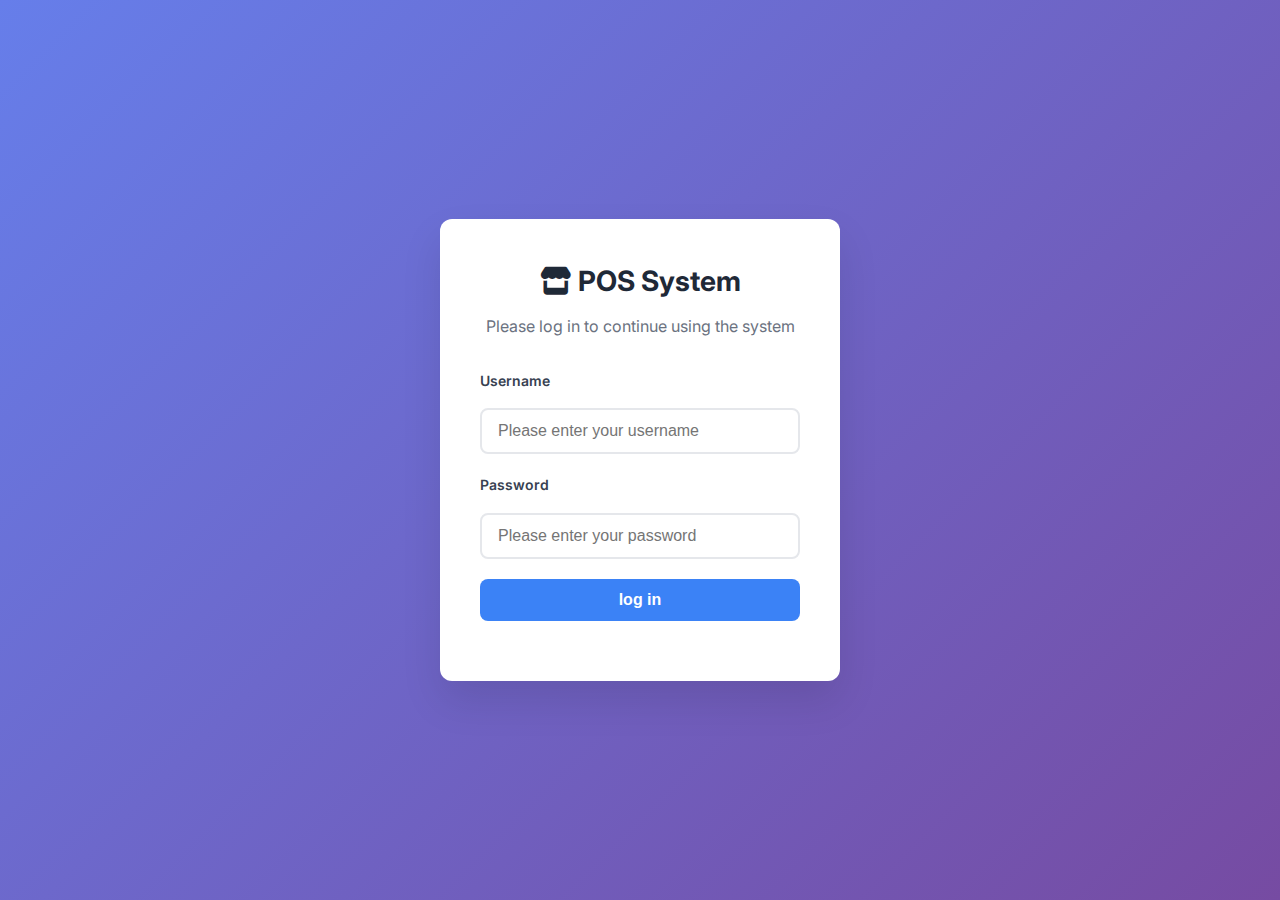
<file: login.html>
<!DOCTYPE html>
<html lang="zh-CN">
<head>
    <meta charset="UTF-8">
    <meta name="viewport" content="width=device-width, initial-scale=1.0">
    <title>POS System - Login</title>
    <link rel="stylesheet" href="/static/css/style.css">
    <link href="https://fonts.googleapis.com/css2?family=Inter:wght@400;500;600;700&display=swap" rel="stylesheet">
    <link rel="stylesheet" href="https://cdnjs.cloudflare.com/ajax/libs/font-awesome/6.0.0/css/all.min.css">
    <style>
        body {
            background: linear-gradient(135deg, #667eea 0%, #764ba2 100%);
            min-height: 100vh;
            display: flex;
            align-items: center;
            justify-content: center;
            margin: 0;
            font-family: 'Inter', sans-serif;
        }
        
        .login-container {
            background: white;
            padding: 40px;
            border-radius: 12px;
            box-shadow: 0 20px 40px rgba(0, 0, 0, 0.1);
            width: 100%;
            max-width: 400px;
            text-align: center;
        }
        
        .login-header {
            margin-bottom: 30px;
        }
        
        .login-header h1 {
            color: #1f2937;
            margin: 0 0 10px 0;
            font-size: 28px;
            font-weight: 700;
        }
        
        .login-header p {
            color: #6b7280;
            margin: 0;
            font-size: 16px;
        }
        
        .login-form {
            text-align: left;
        }
        
        .form-group {
            margin-bottom: 20px;
        }
        
        .form-group label {
            display: block;
            margin-bottom: 8px;
            font-weight: 600;
            color: #374151;
            font-size: 14px;
        }
        
        .form-group input {
            width: 100%;
            padding: 12px 16px;
            border: 2px solid #e5e7eb;
            border-radius: 8px;
            font-size: 16px;
            transition: all 0.3s ease;
            box-sizing: border-box;
        }
        
        .form-group input:focus {
            outline: none;
            border-color: #3b82f6;
            box-shadow: 0 0 0 3px rgba(59, 130, 246, 0.1);
        }
        
        .login-btn {
            width: 100%;
            padding: 12px;
            background: #3b82f6;
            color: white;
            border: none;
            border-radius: 8px;
            font-size: 16px;
            font-weight: 600;
            cursor: pointer;
            transition: background-color 0.3s ease;
            margin-bottom: 20px;
        }
        
        .login-btn:hover {
            background: #2563eb;
        }
        
        .login-btn:disabled {
            background: #9ca3af;
            cursor: not-allowed;
        }
        
        .error-message {
            color: #ef4444;
            font-size: 14px;
            margin-top: 10px;
            text-align: center;
            display: none;
        }
        
        .loading {
            display: none;
            margin-left: 10px;
        }
        
        .loading::after {
            content: '';
            display: inline-block;
            width: 16px;
            height: 16px;
            border: 2px solid #ffffff;
            border-radius: 50%;
            border-top-color: transparent;
            animation: spin 1s ease-in-out infinite;
        }
        
        @keyframes spin {
            to { transform: rotate(360deg); }
        }
        
        /* 防止Chrome密码泄露提示 */
        input[type="password"] {
            -webkit-text-security: disc;
        }
        
        /* 禁用自动填充样式 */
        input:-webkit-autofill,
        input:-webkit-autofill:hover,
        input:-webkit-autofill:focus,
        input:-webkit-autofill:active {
            -webkit-box-shadow: 0 0 0 30px white inset !important;
            -webkit-text-fill-color: #374151 !important;
        }
        

    </style>
</head>
<body>
    <div class="login-container">
        <div class="login-header">
            <h1><i class="fas fa-store"></i> POS System</h1>
            <p>Please log in to continue using the system</p>
        </div>
        
        <form class="login-form" id="loginForm" autocomplete="off" data-form-type="other">
            <div class="form-group">
                <label for="username">Username</label>
                <input type="text" id="username" name="username" placeholder="Please enter your username" required autocomplete="username" data-form-type="other">
            </div>
            
            <div class="form-group">
                <label for="password">Password</label>
                <input type="password" id="password" name="password" placeholder="Please enter your password" required autocomplete="current-password" data-form-type="other">
            </div>
            
            <button type="submit" class="login-btn" id="loginBtn">
                <span>log in</span>
                <span class="loading" id="loading"></span>
            </button>
            
            <div class="error-message" id="errorMessage"></div>
        </form>
        

    </div>

    <script>
        document.getElementById('loginForm').addEventListener('submit', async function(e) {
            e.preventDefault();
            
            const username = document.getElementById('username').value.trim();
            const password = document.getElementById('password').value;
            const loginBtn = document.getElementById('loginBtn');
            const loading = document.getElementById('loading');
            const errorMessage = document.getElementById('errorMessage');
            
            if (!username || !password) {
                showError('Please enter your username and password');
                return;
            }
            
            // 显示加载状态
            loginBtn.disabled = true;
            loading.style.display = 'inline-block';
            hideError();
            
            try {
                const response = await fetch('/api/login', {
                    method: 'POST',
                    headers: {
                        'Content-Type': 'application/json',
                    },
                    body: JSON.stringify({ username, password })
                });
                
                const result = await response.json();
                
                if (result.success) {
                    // 登录成功，存储用户信息
                    localStorage.setItem('user', JSON.stringify(result.user));
                    localStorage.setItem('token', result.token);
                    
                    // 根据用户权限重定向到相应页面
                    if (result.user.role === 'root') {
                        window.location.href = '/product-management';
                    } else if (result.user.role === 'admin') {
                        window.location.href = '/pos.html';
                    } else if (result.user.role === 'user') {
                        window.location.href = '/temp_pos.html';
                    }
                } else {
                    showError(result.error || 'Login failed');
                }
            } catch (error) {
                console.error('Login error:', error);
                    showError('Network error, please check the connection');
            } finally {
                // 恢复按钮状态
                loginBtn.disabled = false;
                loading.style.display = 'none';
            }
        });
        
        function showError(message) {
            const errorMessage = document.getElementById('errorMessage');
            errorMessage.textContent = message;
            errorMessage.style.display = 'block';
        }
        
        function hideError() {
            const errorMessage = document.getElementById('errorMessage');
            errorMessage.style.display = 'none';
        }
        
        // 回车键登录
        document.addEventListener('keypress', function(e) {
            if (e.key === 'Enter') {
                document.getElementById('loginForm').dispatchEvent(new Event('submit'));
            }
        });
        
        // 防止Chrome密码泄露提示
        document.addEventListener('DOMContentLoaded', function() {
            // 禁用密码字段的自动填充
            const passwordField = document.getElementById('password');
            const usernameField = document.getElementById('username');
            
            // 设置属性防止自动填充
            passwordField.setAttribute('autocomplete', 'new-password');
            usernameField.setAttribute('autocomplete', 'off');
            
            // 监听密码字段的输入事件
            passwordField.addEventListener('input', function() {
                // 清除任何可能的自动填充
                this.setAttribute('data-lpignore', 'true');
            });
            
            // 监听表单提交事件
            document.getElementById('loginForm').addEventListener('submit', function() {
                // 提交后清除密码字段
                setTimeout(() => {
                    passwordField.value = '';
                }, 100);
            });
        });
    </script>
</body>
</html>
</file>
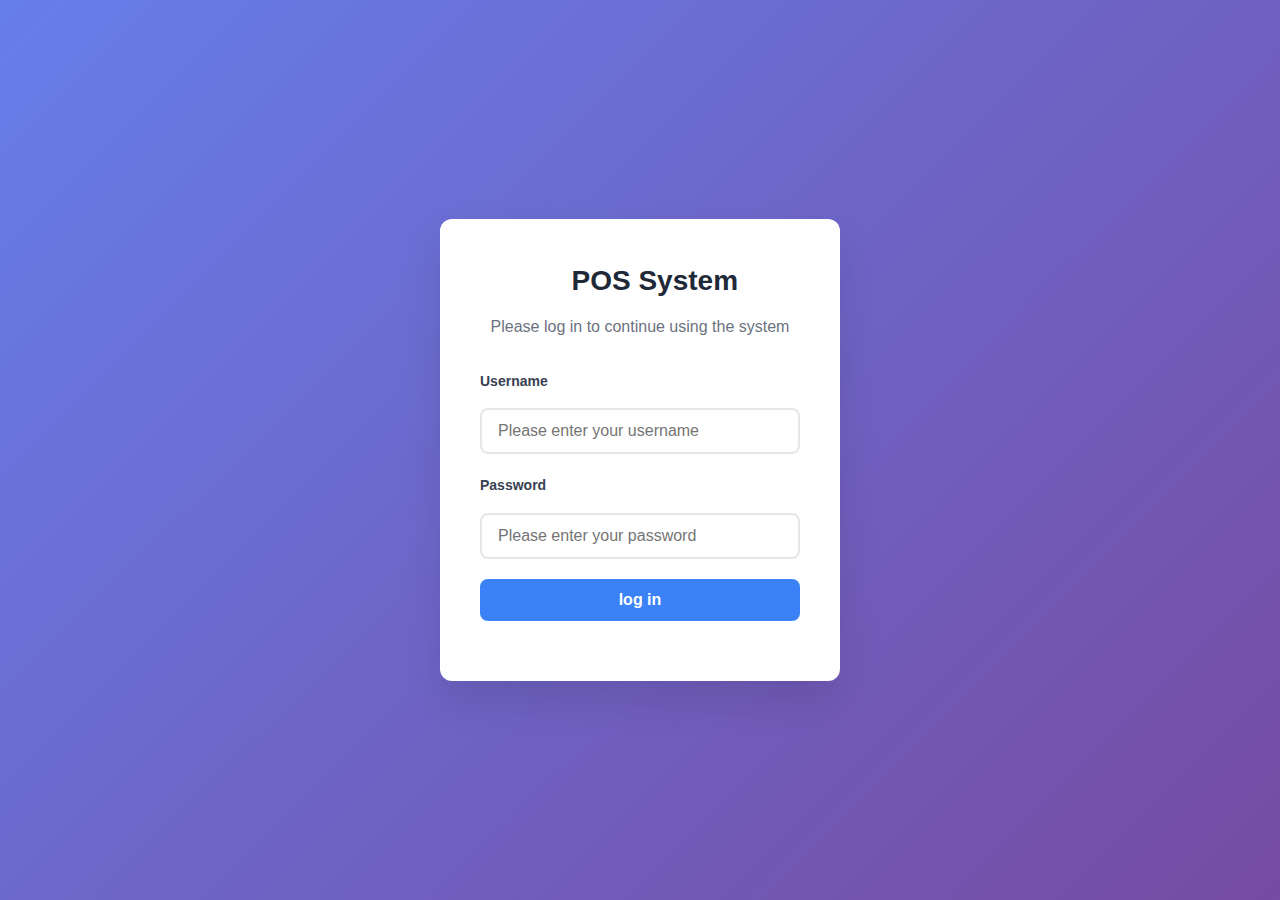
<file: temp_pos.html>
<!DOCTYPE html>
<html lang="zh-CN">
<head>
    <meta charset="UTF-8">
    <meta name="viewport" content="width=device-width, initial-scale=1.0">
    <title>POS System - Cashier Page</title>
    <link rel="stylesheet" href="/static/css/style.css">
    <link href="https://fonts.googleapis.com/css2?family=Inter:wght@400;500;600;700&display=swap" rel="stylesheet">
    <link rel="stylesheet" href="https://cdnjs.cloudflare.com/ajax/libs/font-awesome/6.0.0/css/all.min.css">
    <style>
        /* Sales Statistics 字体大小增加2px */
        .sales-statistics-card .card-title {
            font-size: calc(1.25em + 2px) !important;
        }
        
        .sales-statistics-card .summary {
            font-size: calc(1em + 2px) !important;
        }
        
        .sales-statistics-card .summary p {
            font-size: calc(1em + 2px) !important;
        }
        
        .sales-statistics-card .summary strong {
            font-size: calc(1em + 2px) !important;
        }
        
        .sales-statistics-card .summary span {
            font-size: calc(1em + 2px) !important;
        }
        
        /* Settlement 字体大小增加2px */
        .card .form-group label[for="received_amount"],
        .card .form-group label[for="change_amount"] {
            font-size: calc(1em + 2px) !important;
        }
        
        .card .form-group input#received_amount,
        .card .form-group input#change_amount {
            font-size: calc(1em + 2px) !important;
        }
        
        .card .form-group input#received_amount::placeholder,
        .card .form-group input#change_amount::placeholder {
            font-size: calc(1em + 2px) !important;
        }
        
        /* Sales Operation 字体大小增加2px */
        .card .form-group label[for="barcode"],
        .card .form-group label[for="quantity"],
        .card .form-group label[for="product-info"] {
            font-size: calc(1em + 2px) !important;
        }
        
        .card .form-group input#barcode,
        .card .form-group input#quantity,
        .card .form-group input#product-info {
            font-size: calc(1em + 2px) !important;
        }
        
        .card .form-group input#barcode::placeholder,
        .card .form-group input#quantity::placeholder,
        .card .form-group input#product-info::placeholder {
            font-size: calc(1em + 2px) !important;
        }
        
        /* 头部样式 */
        .header-content {
            display: flex;
            justify-content: space-between;
            align-items: center;
            width: 100%;
        }
        
        .header-left {
            flex: 1;
        }
        
        .header-right {
            display: flex;
            align-items: center;
            gap: 20px;
        }
        
        .user-info {
            display: flex;
            flex-direction: column;
            align-items: flex-end;
            gap: 5px;
        }
        
        .username {
            font-weight: 600;
            color: #1f2937;
            font-size: 16px;
        }
        
        .role {
            font-size: 12px;
            color: #6b7280;
            background: #f3f4f6;
            padding: 2px 8px;
            border-radius: 12px;
        }
        
        .user-actions {
            display: flex;
            gap: 10px;
        }
        
        .user-actions .btn {
            padding: 8px 12px;
            font-size: 14px;
        }
        
        /* 模态框样式 */
        .modal {
            display: none;
            position: fixed;
            z-index: 1000;
            left: 0;
            top: 0;
            width: 100%;
            height: 100%;
            background-color: rgba(0,0,0,0.5);
        }
        
        .modal-content {
            background-color: #fefefe;
            margin: 5% auto;
            padding: 0;
            border-radius: 8px;
            width: 80%;
            max-width: 500px;
            box-shadow: 0 4px 6px rgba(0, 0, 0, 0.1);
        }
        
        .modal-header {
            display: flex;
            justify-content: space-between;
            align-items: center;
            padding: 20px;
            border-bottom: 1px solid #e5e7eb;
            background-color: #f8fafc;
            border-radius: 8px 8px 0 0;
        }
        
        .modal-header h2 {
            margin: 0;
            color: #1f2937;
        }
        
        .close {
            color: #aaa;
            font-size: 28px;
            font-weight: bold;
            cursor: pointer;
        }
        
        .close:hover {
            color: #000;
        }
        
        .modal-body {
            padding: 20px;
        }
    </style>
</head>
<body>
    <div class="container">
        <!-- 头部 -->
        <div class="header">
            <div class="header-content">
                <div class="header-left">
                    <h1><i class="fas fa-cash-register"></i> Cashier Sale</h1>
                    <p>Quickly process cashier sales transactions</p>
                </div>
                <div class="header-right">
                    <div class="user-info" id="userInfo">
                        <span class="username" id="currentUser">Not logged in</span>
                        <span class="role" id="currentRole"></span>
                    </div>
                    <div class="user-actions">
                        <button class="btn btn-secondary" onclick="showChangePassword()">
                            <i class="fas fa-key"></i>
                            Change password
                        </button>
                        <button class="btn btn-danger" onclick="logout()">
                            <i class="fas fa-sign-out-alt"></i>
                            Log out
                        </button>
                    </div>
                </div>
            </div>
        </div>

        <!-- 销售操作 -->
        <div class="card">
            <div class="card-title">
                <i class="fas fa-shopping-bag"></i>
                Sales Operation
            </div>
            
            <div class="form-container">
                <div class="form-group">
                    <label for="barcode">Barcode</label>
                    <input type="text" id="barcode" placeholder="Scan or enter product barcode">
                </div>
                <div class="form-group">
                    <label for="quantity">Quantity</label>
                    <input type="number" id="quantity" placeholder="Enter sales quantity" value="1">
                </div>
                <div class="form-group">
                    <label for="product-info">Product Information</label>
                    <input type="text" id="product-info" placeholder="Product information will be displayed here" readonly>
                </div>
            </div>

            <div class="btn-group">
                <button class="btn btn-primary" onclick="tempPosSale()">
                    <i class="fas fa-plus"></i>
                    Add Product
                </button>
                <button class="btn btn-secondary" onclick="clearSaleForm()">
                    <i class="fas fa-eraser"></i>
                    Clear Form
                </button>
                <button class="btn btn-success" onclick="goToSalesManagement()">
                    <i class="fas fa-chart-line"></i>
                    Sales Management
                </button>
            </div>
        </div>

        <!-- 临时销售记录 -->
        <div class="card">
            <div class="card-title">
                <i class="fas fa-receipt"></i>
                Temporary Sales Record
                <span style="font-size: 0.8rem; color: #f59e0b; margin-left: 10px;">
                    <i class="fas fa-exclamation-triangle"></i> 
                </span>
            </div>
            
            <div class="table-container">
                <table>
                    <thead>
                        <tr>
                            <th>Barcode</th>
                            <th>Product Name</th>
                            <th>Quantity</th>
                            <th>Price</th>
                            <th>Total Price</th>
                            <th>Time</th>
                            <th>Action</th>
                        </tr>
                    </thead>
                    <tbody id="temp_pos_table"></tbody>
                </table>
            </div>
        </div>

        <!-- 结算区域 -->
        <div class="card">
            <div class="card-title">
                <i class="fas fa-calculator"></i>
                Settlement
            </div>
            
            <div class="form-container">
                <div class="form-group">
                    <label for="received_amount">Received Amount</label>
                    <input type="number" id="received_amount" placeholder="Enter received amount" step="0.01">
                </div>
                <div class="form-group">
                    <label for="change_amount">Change</label>
                    <input type="text" id="change_amount" placeholder="Change amount" readonly>
                </div>
            </div>

            <div class="btn-group">
                <button class="btn btn-success" onclick="completeSale()">
                    <i class="fas fa-check"></i>
                    Complete Sale
                </button>
                <button class="btn btn-secondary" onclick="previewReceipt()">
                    <i class="fas fa-eye"></i>
                                Preview Receipt
                </button>
                <button class="btn btn-info" onclick="printReceipt()">
                    <i class="fas fa-print"></i>
                    Print Receipt
                </button>
                <button class="btn btn-warning" onclick="clearTempSales()">
                    <i class="fas fa-trash"></i>
                    Clear Record
                </button>
            </div>
        </div>

        <!-- 销售统计 -->
        <div class="card sales-statistics-card">
            <div class="card-title">
                <i class="fas fa-chart-bar"></i>
                Sales Statistics
            </div>
            
            <div class="summary">
                <p><strong>Total Items:</strong> <span id="total-items">0</span></p>
                <p><strong>Total Amount:</strong> <span id="total_price">¥0</span></p>
                <p><strong>Received Amount:</strong> <span id="display_received">¥0</span></p>
                <p><strong>Change:</strong> <span id="change_display">¥0</span></p>
            </div>
        </div>
    </div>

    <!-- 通知容器 -->
    <div id="notification-container"></div>

    <!-- 修改密码模态框 -->
    <div id="changePasswordModal" class="modal" style="display: none;">
        <div class="modal-content">
            <div class="modal-header">
                <h2><i class="fas fa-key"></i> Change password</h2>
                <span class="close" onclick="closeChangePassword()">&times;</span>
            </div>
            <div class="modal-body">
                <div class="form-group">
                    <label for="oldPassword">Current password</label>
                    <input type="password" id="oldPassword" placeholder="Please enter the current password">
                </div>
                <div class="form-group">
                    <label for="newPasswordChange">New password</label>
                    <input type="password" id="newPasswordChange" placeholder="Please enter the new password">
                </div>
                <div class="form-group">
                    <label for="confirmPassword">Confirm new password</label>
                    <input type="password" id="confirmPassword" placeholder="Please enter the new password again">
                </div>
                <div class="btn-group">
                    <button class="btn btn-primary" onclick="changePassword()">
                        <i class="fas fa-save"></i>
                        Change password
                    </button>
                    <button class="btn btn-secondary" onclick="closeChangePassword()">
                        <i class="fas fa-times"></i>
                        Cancel
                    </button>
                </div>
            </div>
        </div>
    </div>

    <script>
        let products = [];
        let tempSales = [];
        let currentUser = null;
        let authToken = null;
        
        // API基础URL
        const API_BASE = 'http://localhost:5000/api';
        
        // 页面加载时检查登录状态
        window.addEventListener('load', function() {
            checkAuth();
        });
        
        // 检查登录状态
        function checkAuth() {
            const user = localStorage.getItem('user');
            const token = localStorage.getItem('token');
            
            if (!user || !token) {
                // 未登录，重定向到登录页面
                window.location.href = '/login.html';
                return;
            }
            
            try {
                currentUser = JSON.parse(user);
                authToken = token;
                
                // 验证token是否有效
                validateToken();
            } catch (error) {
                console.error('Error parsing user data:', error);
                localStorage.removeItem('user');
                localStorage.removeItem('token');
                window.location.href = '/login.html';
            }
        }
        
        // 验证token
        async function validateToken() {
            try {
                const response = await fetch(`${API_BASE}/user/profile`, {
                    headers: {
                        'Authorization': `Bearer ${authToken}`
                    }
                });
                
                const result = await response.json();
                
                if (result.success) {
                    // token有效，更新用户信息
                    currentUser = result.data;
                    localStorage.setItem('user', JSON.stringify(currentUser));
                    
                    // 显示用户信息
                    displayUserInfo();
                    
                    // 加载数据
                    loadProducts();
                    loadTempSales();
                    setupEventListeners();
                    
                    // 检查并清理过期的临时销售记录（超过24小时）
                    cleanupOldTempSales();
                } else {
                    // token无效
                    localStorage.removeItem('user');
                    localStorage.removeItem('token');
                    window.location.href = '/login.html';
                }
            } catch (error) {
                console.error('Error validating token:', error);
                localStorage.removeItem('user');
                localStorage.removeItem('token');
                window.location.href = '/login.html';
            }
        }
        
        // 显示用户信息
        function displayUserInfo() {
            document.getElementById('currentUser').textContent = currentUser.username;
            
            let roleText = '';
            switch (currentUser.role) {
                case 'root':
                    roleText = 'Root administrator';
                    break;
                case 'admin':
                    roleText = 'Admin administrator';
                    break;
                case 'user':
                    roleText = 'User user';
                    break;
            }
            
            document.getElementById('currentRole').textContent = roleText;
        }
        
        // 退出登录
        async function logout() {
            try {
                await fetch(`${API_BASE}/logout`, {
                    method: 'POST',
                    headers: {
                        'Authorization': `Bearer ${authToken}`
                    }
                });
            } catch (error) {
                console.error('Error during logout:', error);
            }
            
            // 清除本地存储
            localStorage.removeItem('user');
            localStorage.removeItem('token');
            
            // 重定向到登录页面
            window.location.href = '/login.html';
        }
        
        // 格式化日期函数
        function formatDate(dateString) {
            try {
                const date = new Date(dateString);
                // 使用UTC时间避免时区问题
                const year = date.getUTCFullYear();
                const month = String(date.getUTCMonth() + 1).padStart(2, '0');
                const day = String(date.getUTCDate()).padStart(2, '0');
                const hours = String(date.getUTCHours()).padStart(2, '0');
                const minutes = String(date.getUTCMinutes()).padStart(2, '0');
                const seconds = String(date.getUTCSeconds()).padStart(2, '0');
                
                return `${year}-${month}-${day} ${hours}:${minutes}:${seconds}`;
            } catch (error) {
                console.error('Error formatting date:', error);
                return dateString; // 如果解析失败，返回原始字符串
            }
        }
        
        // 设置事件监听器
        function setupEventListeners() {
            // 条码输入框自动搜索产品
            document.getElementById('barcode').addEventListener('input', function() {
                searchProduct(this.value);
            });
            
            // 回车键提交销售
            document.addEventListener('keypress', function(e) {
                if (e.key === 'Enter' && e.target.id === 'barcode') {
                    tempPosSale();
                }
            });
            
            // 实收金额变化时自动计算找零
            document.getElementById('received_amount').addEventListener('input', function() {
                const totalPrice = tempSales.reduce((sum, sale) => sum + sale.total_price, 0);
                const receivedAmount = parseFloat(this.value) || 0;
                const change = receivedAmount - totalPrice;
                
                document.getElementById('change_amount').value = change >= 0 ? `$${change.toFixed(2)}` : 'Insufficient amount';
                document.getElementById('change_amount').style.color = change >= 0 ? '#10b981' : '#ef4444';
                
                updateSummary();
            });
        }
        
        // 显示通知
        function showNotification(message, type = 'success') {
            const container = document.getElementById('notification-container');
            const notification = document.createElement('div');
            notification.className = `notification ${type}`;
            notification.innerHTML = `
                <i class="fas fa-${type === 'success' ? 'check-circle' : type === 'error' ? 'exclamation-circle' : 'info-circle'}"></i>
                ${message}
            `;
            
            container.appendChild(notification);
            
            // 3秒后自动移除
            setTimeout(() => {
                notification.remove();
            }, 3000);
        }
        
        // 搜索产品
        function searchProduct(barcode) {
            const product = products.find(p => p.barcode === barcode);
            const productInfo = document.getElementById('product-info');
            
            if (product) {
                productInfo.value = `${product.name} - Stock: ${product.quantity} - Price: $${product.selling_price}`;
                productInfo.style.color = '#10b981';
            } else {
                productInfo.value = 'Product not found';
                productInfo.style.color = '#ef4444';
            }
        }
        
        // 从API加载产品数据
        async function loadProducts() {
            try {
                const response = await fetch(`${API_BASE}/products`);
                const result = await response.json();
                if (result.success) {
                    products = result.data;
                } else {
                    showNotification('Failed to load products: ' + result.error, 'error');
                }
            } catch (error) {
                console.error('Error loading products:', error);
                showNotification('Error loading products, please check your network connection', 'error');
            }
        }
        
        // 从API加载临时销售数据
        async function loadTempSales() {
            try {
                const response = await fetch(`${API_BASE}/temp-sales`, {
                    headers: {
                        'Authorization': `Bearer ${authToken}`
                    }
                });
                const result = await response.json();
                if (result.success) {
                    tempSales = result.data;
                    refreshTable();
                    updateSummary();
                    
                    // 如果有临时销售记录，显示提醒
                    if (tempSales.length > 0) {
                        showNotification('Temporary sales record detected, these data will not be saved permanently', 'info');
                    }
                } else {
                    showNotification('Failed to load temporary sales record: ' + result.error, 'error');
                }
            } catch (error) {
                console.error('Error loading temporary sales record:', error);
                showNotification('Error loading temporary sales record, please check your network connection', 'error');
            }
        }

        // 临时销售操作
        async function tempPosSale() {
            const barcode = document.getElementById("barcode").value.trim();
            const quantity = parseInt(document.getElementById("quantity").value);
            const product = products.find(p => p.barcode === barcode);

            if (!barcode) {
                showNotification("Please enter product barcode", "error");
                return;
            }

            if (!product) {
                showNotification("Product not found", "error");
                return;
            }

            if (product.quantity < quantity) {
                showNotification("Stock is not enough", "error");
                return;
            }

            if (quantity <= 0) {
                showNotification("Sales quantity must be greater than 0", "error");
                return;
            }

            try {
                // 添加临时销售记录
                const saleResponse = await fetch(`${API_BASE}/temp-sales`, {
                    method: 'POST',
                    headers: {
                        'Content-Type': 'application/json',
                        'Authorization': `Bearer ${authToken}`
                    },
                    body: JSON.stringify({
                        barcode: product.barcode,
                        name: product.name,
                        quantity: quantity,
                        price: product.selling_price,
                        total_price: product.selling_price * quantity
                    })
                });
                
                const saleResult = await saleResponse.json();
                if (saleResult.success) {
                    // 更新产品库存
                    const updateResponse = await fetch(`${API_BASE}/products/update-quantity`, {
                        method: 'POST',
                        headers: {
                            'Content-Type': 'application/json',
                            'Authorization': `Bearer ${authToken}`
                        },
                        body: JSON.stringify({
                            barcode: product.barcode,
                            quantity_change: -quantity
                        })
                    });
                    
                    const updateResult = await updateResponse.json();
                    if (updateResult.success) {
                        await loadProducts(); // 重新加载产品数据
                        await loadTempSales(); // 重新加载临时销售数据
                        clearSaleForm();
                        showNotification("Product added successfully!");
                    } else {
                        showNotification("Failed to update stock: " + updateResult.error, "error");
                    }
                } else {
                    showNotification("Failed to add product: " + saleResult.error, "error");
                }
            } catch (error) {
                console.error('Error adding product:', error);
                showNotification("Error adding product, please check your network connection", "error");
            }
        }

        // 刷新表格
        function refreshTable() {
            const table = document.getElementById("temp_pos_table");
            table.innerHTML = "";

            if (tempSales.length === 0) {
                table.innerHTML = `
                    <tr>
                        <td colspan="7" style="text-align: center; padding: 40px; color: var(--text-secondary);">
                            <i class="fas fa-shopping-cart" style="font-size: 2rem; margin-bottom: 10px; display: block;"></i>
                            No temporary sales record
                        </td>
                    </tr>
                `;
                return;
            }

            tempSales.forEach((sale, index) => {
                const row = `
                    <tr>
                        <td><strong>${sale.barcode}</strong></td>
                        <td>${sale.name}</td>
                        <td>${sale.quantity}</td>
                        <td>$${sale.price.toFixed(2)}</td>
                        <td>$${sale.total_price.toFixed(2)}</td>
                        <td>${new Date(sale.date).toLocaleDateString()} ${new Date(sale.date).toLocaleTimeString()}</td>
                        <td>
                            <button class="btn btn-danger" onclick="deleteTempSale(${index})" style="padding: 4px 8px; font-size: 0.8rem;">
                                <i class="fas fa-trash"></i>
                            </button>
                        </td>
                    </tr>
                `;
                table.innerHTML += row;
            });
        }

        // 更新统计信息
        function updateSummary() {
            const totalItems = tempSales.reduce((sum, sale) => sum + sale.quantity, 0);
            const totalPrice = tempSales.reduce((sum, sale) => sum + sale.total_price, 0);
            
            document.getElementById('total-items').textContent = totalItems;
            document.getElementById('total_price').textContent = `$${totalPrice.toFixed(2)}`;
            
            // 更新实收金额显示
            const receivedAmount = parseFloat(document.getElementById('received_amount').value) || 0;
            document.getElementById('display_received').textContent = `$${receivedAmount.toFixed(2)}`;
            
            // 计算找零
            const change = receivedAmount - totalPrice;
            document.getElementById('change_display').textContent = `$${change.toFixed(2)}`;
        }



        // 完成销售
        async function completeSale() {
            const totalPrice = tempSales.reduce((sum, sale) => sum + sale.total_price, 0);
            const receivedAmount = parseFloat(document.getElementById('received_amount').value) || 0;
            
            if (receivedAmount < totalPrice) {
                showNotification("Received amount is not enough", "error");
                return;
            }
            
            if (tempSales.length === 0) {
                showNotification("No products to settle", "warning");
                return;
            }
            
            try {
                // 将临时销售转换为正式销售
                for (const sale of tempSales) {
                    const saleResponse = await fetch(`${API_BASE}/sales`, {
                        method: 'POST',
                        headers: {
                            'Content-Type': 'application/json',
                            'Authorization': `Bearer ${authToken}`
                        },
                        body: JSON.stringify({
                            barcode: sale.barcode,
                            name: sale.name,
                            quantity: sale.quantity,
                            price: sale.price,
                            total_price: sale.total_price,
                            cost_price: products.find(p => p.barcode === sale.barcode)?.cost_price || 0
                        })
                    });
                    
                    if (!saleResponse.ok) {
                        const errorData = await saleResponse.json();
                        throw new Error(`Failed to save sales record: ${errorData.error || saleResponse.statusText}`);
                    }
                }
                
                // 清空临时销售记录
                await fetch(`${API_BASE}/temp-sales/clear`, {
                    method: 'POST',
                    headers: {
                        'Authorization': `Bearer ${authToken}`
                    }
                });
                
                // 重新加载数据
                await loadTempSales();
                clearSaleForm();
                document.getElementById('received_amount').value = '';
                document.getElementById('change_amount').value = '';
                
                showNotification("Sale completed!", "success");
                
            } catch (error) {
                console.error('Error completing sale:', error);
                showNotification(`Error completing sale: ${error.message}`, "error");
            }
        }

        // 清空临时销售记录
        async function clearTempSales() {
            if (tempSales.length === 0) {
                showNotification("No temporary sales record", "warning");
                return;
            }
            
            if (!confirm("Are you sure you want to clear all temporary sales records? This action cannot be undone.")) {
                return;
            }
            
            try {
                // 恢复库存
                for (const sale of tempSales) {
                    await fetch(`${API_BASE}/products/update-quantity`, {
                        method: 'POST',
                        headers: {
                            'Content-Type': 'application/json',
                            'Authorization': `Bearer ${authToken}`
                        },
                        body: JSON.stringify({
                            barcode: sale.barcode,
                            quantity_change: sale.quantity
                        })
                    });
                }
                
                // 清空临时销售记录
                await fetch(`${API_BASE}/temp-sales/clear`, {
                    method: 'POST',
                    headers: {
                        'Authorization': `Bearer ${authToken}`
                    }
                });
                
                await loadProducts();
                await loadTempSales();
                clearSaleForm();
                
                showNotification("Temporary sales record cleared", "success");
                
            } catch (error) {
                console.error('Error clearing temporary sales record:', error);
            showNotification("Failed to clear temporary sales record, please try again", "error");
            }
        }

        // 删除单个临时销售记录
        async function deleteTempSale(index) {
            const sale = tempSales[index];
            if (!sale) {
                showNotification("Sale record not found", "error");
                return;
            }
            
            if (!confirm(`Are you sure you want to delete "${sale.name} x${sale.quantity}"? This action cannot be undone.`)) {
                return;
            }
            
            try {
                // 恢复库存
                await fetch(`${API_BASE}/products/update-quantity`, {
                    method: 'POST',
                    headers: {
                        'Content-Type': 'application/json',
                        'Authorization': `Bearer ${authToken}`
                    },
                    body: JSON.stringify({
                        barcode: sale.barcode,
                        quantity_change: sale.quantity
                    })
                });
                
                // 从数据库中删除临时销售记录
                const deleteResponse = await fetch(`${API_BASE}/temp-sales/${sale.id}`, {
                    method: 'DELETE',
                    headers: {
                        'Authorization': `Bearer ${authToken}`
                    }
                });
                
                if (deleteResponse.ok) {
                    // 重新加载临时销售数据
                    await loadTempSales();
                    
                    // 重新加载产品数据（更新库存显示）
                    await loadProducts();
                    
                    showNotification("Sale record deleted successfully!", "success");
                } else {
                    throw new Error('Failed to delete from database');
                }
                
            } catch (error) {
                console.error('Error deleting sale record:', error);
                showNotification("Failed to delete sale record, please try again", "error");
            }
        }

        // 打印小票
        function printReceipt() {
            if (tempSales.length === 0) {
                showNotification("No products to print", "warning");
                return;
            }
            
            const totalPrice = tempSales.reduce((sum, sale) => sum + sale.total_price, 0);
            const receivedAmount = parseFloat(document.getElementById('received_amount').value) || 0;
            const change = receivedAmount - totalPrice;

            const printWindow = window.open('', '_blank');
            printWindow.document.write(`
                <html>
                    <head>
                        <title>Cashier Receipt</title>
                        <style>
                            @media print {
                                body { margin: 0; padding: 10px; }
                                .no-print { display: none; }
                            }
                            body { 
                                font-family: 'Inter', sans-serif; 
                                padding: 20px; 
                                margin: 0;
                                font-size: 12px;
                            }
                            .receipt-header {
                                text-align: center;
                                margin-bottom: 20px;
                                border-bottom: 2px solid #000;
                                padding-bottom: 10px;
                            }
                            .receipt-title {
                                font-size: 18px;
                                font-weight: bold;
                                margin-bottom: 5px;
                            }
                            .receipt-date {
                                font-size: 12px;
                                color: #666;
                            }
                            table { 
                                width: 100%; 
                                border-collapse: collapse; 
                                margin: 15px 0;
                                font-size: 11px;
                            }
                            th, td { 
                                border: 1px solid #000; 
                                padding: 6px 4px; 
                                text-align: left; 
                            }
                            th { 
                                background-color: #f0f0f0; 
                                font-weight: bold;
                            }
                            .total-row { 
                                font-weight: bold; 
                                background-color: #f0f0f0;
                            }
                            .change-row { 
                                font-weight: bold; 
                            }
                            .receipt-footer {
                                text-align: center;
                                margin-top: 20px;
                                padding-top: 10px;
                                border-top: 1px solid #000;
                                font-size: 12px;
                            }
                            .print-btn {
                                background: #007bff;
                                color: white;
                                border: none;
                                padding: 8px 16px;
                                border-radius: 4px;
                                cursor: pointer;
                                margin-top: 15px;
                                font-size: 12px;
                            }
                        </style>
                    </head>
                    <body>
                        <div class="receipt-header">
                            <div class="receipt-title">Cashier Receipt</div>
                            <div class="receipt-date">Date: ${new Date().toLocaleDateString()} ${new Date().toLocaleTimeString()}</div>
                        </div>
                        <table>
                            <thead>
                                <tr>
                                    <th>Product Name</th>
                                    <th>Quantity</th>
                                    <th>Price</th>
                                    <th>Total Price</th>
                                </tr>
                            </thead>
                            <tbody>
                                ${tempSales.map(sale => `
                                    <tr>
                                        <td>${sale.name}</td>
                                        <td>${sale.quantity}</td>
                                        <td>$${sale.price.toFixed(2)}</td>
                                        <td>$${sale.total_price.toFixed(2)}</td>
                                    </tr>
                                `).join('')}
                            </tbody>
                            <tfoot>
                                <tr class="total-row">
                                    <td colspan="3">Total Amount:</td>
                                    <td>$${totalPrice.toFixed(2)}</td>
                                </tr>
                                <tr class="change-row">
                                    <td colspan="3">Received Amount:</td>
                                    <td>$${receivedAmount.toFixed(2)}</td>
                                </tr>
                                <tr class="change-row">
                                    <td colspan="3">Change:</td>
                                    <td>$${change.toFixed(2)}</td>
                                </tr>
                            </tfoot>
                        </table>
                        <div class="receipt-footer">
                            Thank you for your business!
                        </div>
                        <div class="no-print" style="text-align: center;">
                            <button class="print-btn" onclick="window.print()">
                                <i class="fas fa-print"></i> Print Receipt
                            </button>
                        </div>
                    </body>
                </html>
            `);
            printWindow.document.close();
            printWindow.print();
            printWindow.close();
        }

        // 打印预览小票
        function previewReceipt() {
            if (tempSales.length === 0) {
                showNotification("No products to preview", "warning");
                return;
            }
            
            const totalPrice = tempSales.reduce((sum, sale) => sum + sale.total_price, 0);
            const receivedAmount = parseFloat(document.getElementById('received_amount').value) || 0;
            const change = receivedAmount - totalPrice;

            const previewWindow = window.open('', '_blank', 'width=600,height=800');
            previewWindow.document.write(`
                <html>
                    <head>
                            <title>Cashier Receipt Preview</title>
                        <style>
                            body { 
                                font-family: 'Inter', sans-serif; 
                                padding: 20px; 
                                margin: 0;
                                background-color: #f8f9fa;
                            }
                            .receipt-container {
                                background: white;
                                padding: 30px;
                                border-radius: 10px;
                                box-shadow: 0 4px 6px rgba(0, 0, 0, 0.1);
                                max-width: 500px;
                                margin: 0 auto;
                            }
                            h1 { 
                                text-align: center; 
                                color: #333; 
                                margin-bottom: 20px;
                                border-bottom: 2px solid #007bff;
                                padding-bottom: 10px;
                            }
                            .receipt-info {
                                text-align: center;
                                margin-bottom: 20px;
                                color: #666;
                            }
                            table { 
                                width: 100%; 
                                border-collapse: collapse; 
                                margin-top: 20px; 
                                margin-bottom: 20px;
                            }
                            th, td { 
                                border: 1px solid #ddd; 
                                padding: 12px 8px; 
                                text-align: left; 
                            }
                            th { 
                                background-color: #f8f9fa; 
                                font-weight: 600;
                            }
                            .total-row { 
                                font-weight: bold; 
                                background-color: #f8f9fa;
                            }
                            .change-row { 
                                font-weight: bold; 
                                color: #10b981; 
                                background-color: #f0fdf4;
                            }
                            .footer {
                                text-align: center;
                                margin-top: 20px;
                                padding-top: 20px;
                                border-top: 1px solid #ddd;
                                color: #666;
                            }
                            .print-btn {
                                background: #007bff;
                                color: white;
                                border: none;
                                padding: 10px 20px;
                                border-radius: 5px;
                                cursor: pointer;
                                margin-top: 20px;
                                font-size: 14px;
                            }
                            .print-btn:hover {
                                background: #0056b3;
                            }
                        </style>
                    </head>
                    <body>
                        <div class="receipt-container">
                            <h1>Cashier Receipt</h1>
                            <div class="receipt-info">
                                Date: ${new Date().toLocaleDateString()} ${new Date().toLocaleTimeString()}
                            </div>
                            <table>
                                <thead>
                                    <tr>
                                        <th>Product Name</th>
                                        <th>Quantity</th>
                                        <th>Price</th>
                                        <th>Total Price</th>
                                    </tr>
                                </thead>
                                <tbody>
                                    ${tempSales.map(sale => `
                                        <tr>
                                            <td>${sale.name}</td>
                                            <td>${sale.quantity}</td>
                                            <td>$${sale.price.toFixed(2)}</td>
                                            <td>$${sale.total_price.toFixed(2)}</td>
                                        </tr>
                                    `).join('')}
                                </tbody>
                                <tfoot>
                                    <tr class="total-row">
                                        <td colspan="3">Total Amount:</td>
                                        <td>$${totalPrice.toFixed(2)}</td>
                                    </tr>
                                    <tr class="change-row">
                                        <td colspan="3">Received Amount:</td>
                                        <td>$${receivedAmount.toFixed(2)}</td>
                                    </tr>
                                    <tr class="change-row">
                                        <td colspan="3">Change:</td>
                                        <td>$${change.toFixed(2)}</td>
                                    </tr>
                                </tfoot>
                            </table>
                            <div class="footer">
                                Thank you for your business!
                            </div>
                            <div style="text-align: center;">
                                <button class="print-btn" onclick="window.print()">
                                    <i class="fas fa-print"></i> Print Receipt
                                </button>
                            </div>
                        </div>
                    </body>
                </html>
            `);
            previewWindow.document.close();
        }

        // 清空销售表单
        function clearSaleForm() {
            document.getElementById("barcode").value = "";
            document.getElementById("quantity").value = "1";
            document.getElementById("product-info").value = "";
            document.getElementById("product-info").style.color = '';
        }

        // 清理过期的临时销售记录
        async function cleanupOldTempSales() {
            try {
                // 清理超过24小时的临时销售记录
                const response = await fetch(`${API_BASE}/temp-sales/cleanup`, {
                    method: 'POST',
                    headers: {
                        'Authorization': `Bearer ${authToken}`
                    }
                });
                
                if (response.ok) {
                    const result = await response.json();
                    if (result.success && result.cleaned_count > 0) {
                        console.log(` ${result.cleaned_count} `);
                        await loadTempSales(); // 重新加载数据
                    }
                }
            } catch (error) {
                console.error(':', error);
            }
        }

        // 导航功能
        function goToSalesManagement() {
            window.location.href = "/pos.html";
        }

        // 修改密码相关函数
        // 显示修改密码模态框
        function showChangePassword() {
            document.getElementById('changePasswordModal').style.display = 'block';
        }

        // 关闭修改密码模态框
        function closeChangePassword() {
            document.getElementById('changePasswordModal').style.display = 'none';
            document.getElementById('oldPassword').value = '';
            document.getElementById('newPasswordChange').value = '';
            document.getElementById('confirmPassword').value = '';
        }

        // 修改密码
        async function changePassword() {
            const oldPassword = document.getElementById('oldPassword').value;
            const newPassword = document.getElementById('newPasswordChange').value;
            const confirmPassword = document.getElementById('confirmPassword').value;

            if (!oldPassword || !newPassword || !confirmPassword) {
                showNotification('请填写所有字段', 'error');
                return;
            }

            if (newPassword !== confirmPassword) {
                showNotification('新密码和确认密码不匹配', 'error');
                return;
            }

            if (newPassword.length < 6) {
                showNotification('新密码长度至少6位', 'error');
                return;
            }

            try {
                const response = await fetch(`${API_BASE}/change-password`, {
                    method: 'POST',
                    headers: {
                        'Content-Type': 'application/json',
                        'Authorization': `Bearer ${authToken}`
                    },
                    body: JSON.stringify({ old_password: oldPassword, new_password: newPassword })
                });
                
                const result = await response.json();
                
                if (result.success) {
                    showNotification('密码修改成功');
                    closeChangePassword();
                } else {
                    showNotification('修改密码失败: ' + result.error, 'error');
                }
            } catch (error) {
                console.error('Error changing password:', error);
                showNotification('修改密码失败，请检查网络连接', 'error');
            }
        }

        // 从API加载产品数据
        async function loadProducts() {
            try {
                const response = await fetch(`${API_BASE}/products`);
                const result = await response.json();
                if (result.success) {
                    products = result.data;
                } else {
                    showNotification('Failed to load products: ' + result.error, 'error');
                }
            } catch (error) {
                console.error('Error loading products:', error);
                showNotification('Error loading products, please check your network connection', 'error');
            }
        }










    </script>
</body>
</html>
</file>
<file: static/css/style.css>
/* POS系统现代化样式 */
:root {
    --primary-color: #2563eb;
    --primary-hover: #1d4ed8;
    --secondary-color: #64748b;
    --success-color: #10b981;
    --warning-color: #f59e0b;
    --danger-color: #ef4444;
    --background-color: #f8fafc;
    --card-background: #ffffff;
    --border-color: #e2e8f0;
    --text-primary: #1e293b;
    --text-secondary: #64748b;
    --shadow: 0 1px 3px 0 rgba(0, 0, 0, 0.1), 0 1px 2px 0 rgba(0, 0, 0, 0.06);
    --shadow-lg: 0 10px 15px -3px rgba(0, 0, 0, 0.1), 0 4px 6px -2px rgba(0, 0, 0, 0.05);
}

* {
    margin: 0;
    padding: 0;
    box-sizing: border-box;
}

body {
    font-family: 'Inter', -apple-system, BlinkMacSystemFont, 'Segoe UI', Roboto, sans-serif;
    background: linear-gradient(135deg, #667eea 0%, #764ba2 100%);
    min-height: 100vh;
    color: var(--text-primary);
    line-height: 1.6;
}

.container {
    max-width: 1400px;
    margin: 0 auto;
    padding: 20px;
}

/* 头部样式 */
.header {
    background: var(--card-background);
    border-radius: 16px;
    padding: 24px;
    margin-bottom: 24px;
    box-shadow: var(--shadow-lg);
    text-align: center;
}

.header h1 {
    font-size: 2.5rem;
    font-weight: 700;
    color: var(--primary-color);
    margin-bottom: 8px;
}

.header p {
    color: var(--text-secondary);
    font-size: 1.1rem;
}

/* 卡片样式 */
.card {
    background: var(--card-background);
    border-radius: 16px;
    padding: 24px;
    margin-bottom: 24px;
    box-shadow: var(--shadow);
    border: 1px solid var(--border-color);
}

.card-title {
    font-size: 1.5rem;
    font-weight: 600;
    color: var(--text-primary);
    margin-bottom: 20px;
    display: flex;
    align-items: center;
    gap: 8px;
}

.card-title::before {
    content: '';
    width: 4px;
    height: 24px;
    background: var(--primary-color);
    border-radius: 2px;
}

/* 表单样式 */
.form-container {
    display: grid;
    grid-template-columns: repeat(auto-fit, minmax(250px, 1fr));
    gap: 20px;
    margin-bottom: 24px;
}

.form-group {
    display: flex;
    flex-direction: column;
    gap: 8px;
}

.form-group label {
    font-weight: 500;
    color: var(--text-primary);
    font-size: 0.9rem;
}

.form-group input,
.form-group select {
    padding: 12px 16px;
    border: 2px solid var(--border-color);
    border-radius: 8px;
    font-size: 1rem;
    transition: all 0.3s ease;
    background: var(--card-background);
}

.form-group input:focus,
.form-group select:focus {
    outline: none;
    border-color: var(--primary-color);
    box-shadow: 0 0 0 3px rgba(37, 99, 235, 0.1);
}

/* 按钮样式 */
.btn {
    padding: 12px 24px;
    border: none;
    border-radius: 8px;
    font-size: 1rem;
    font-weight: 500;
    cursor: pointer;
    transition: all 0.3s ease;
    display: inline-flex;
    align-items: center;
    gap: 8px;
    text-decoration: none;
}

.btn-primary {
    background: var(--primary-color);
    color: white;
}

.btn-primary:hover {
    background: var(--primary-hover);
    transform: translateY(-1px);
    box-shadow: var(--shadow-lg);
}

.btn-success {
    background: var(--success-color);
    color: white;
}

.btn-success:hover {
    background: #059669;
    transform: translateY(-1px);
}

.btn-warning {
    background: var(--warning-color);
    color: white;
}

.btn-warning:hover {
    background: #d97706;
    transform: translateY(-1px);
}

.btn-danger {
    background: var(--danger-color);
    color: white;
}

.btn-danger:hover {
    background: #dc2626;
    transform: translateY(-1px);
}

.btn-secondary {
    background: var(--secondary-color);
    color: white;
}

.btn-secondary:hover {
    background: #475569;
    transform: translateY(-1px);
}

.btn-info {
    background: #0ea5e9;
    color: white;
    border: none;
}

.btn-info:hover {
    background: #0284c7;
    transform: translateY(-1px);
}

/* 按钮组 */
.btn-group {
    display: flex;
    gap: 12px;
    flex-wrap: wrap;
}

/* 表格样式 */
.table-container {
    overflow-x: auto;
    border-radius: 12px;
    box-shadow: var(--shadow);
}

table {
    width: 100%;
    border-collapse: collapse;
    background: var(--card-background);
    border-radius: 12px;
    overflow: hidden;
}

thead {
    background: var(--primary-color);
    color: white;
}

th {
    padding: 16px 12px;
    text-align: left;
    font-weight: 600;
    font-size: 0.9rem;
    text-transform: uppercase;
    letter-spacing: 0.5px;
}

td {
    padding: 16px 12px;
    border-bottom: 1px solid var(--border-color);
    font-size: 0.95rem;
}

tbody tr {
    transition: background-color 0.3s ease;
}

tbody tr:hover {
    background: #f1f5f9;
}

tbody tr.selected {
    background: #dbeafe;
    border-left: 4px solid var(--primary-color);
}

/* 状态样式 */
.status-badge {
    padding: 4px 12px;
    border-radius: 20px;
    font-size: 0.8rem;
    font-weight: 500;
    text-transform: uppercase;
    letter-spacing: 0.5px;
}

.status-success {
    background: #dcfce7;
    color: #166534;
}

.status-warning {
    background: #fef3c7;
    color: #92400e;
}

.status-danger {
    background: #fee2e2;
    color: #991b1b;
}

/* 统计卡片 */
.stats-grid {
    display: grid;
    grid-template-columns: repeat(auto-fit, minmax(200px, 1fr));
    gap: 20px;
    margin-bottom: 24px;
}

.stat-card {
    background: var(--card-background);
    padding: 24px;
    border-radius: 12px;
    box-shadow: var(--shadow);
    text-align: center;
    border: 1px solid var(--border-color);
}

.stat-value {
    font-size: 2rem;
    font-weight: 700;
    color: var(--primary-color);
    margin-bottom: 8px;
}

.stat-label {
    color: var(--text-secondary);
    font-size: 0.9rem;
    text-transform: uppercase;
    letter-spacing: 0.5px;
}

/* 搜索和过滤 */
.search-container {
    display: flex;
    gap: 16px;
    margin-bottom: 24px;
    flex-wrap: wrap;
    align-items: center;
}

.search-box {
    flex: 1;
    min-width: 300px;
    position: relative;
}

.search-box input {
    width: 100%;
    padding: 12px 16px 12px 44px;
    border: 2px solid var(--border-color);
    border-radius: 8px;
    font-size: 1rem;
    background: var(--card-background);
}

.search-box::before {
    content: '🔍';
    position: absolute;
    left: 16px;
    top: 50%;
    transform: translateY(-50%);
    color: var(--text-secondary);
}

/* 响应式设计 */
@media (max-width: 768px) {
    .container {
        padding: 12px;
    }
    
    .header {
        padding: 16px;
    }
    
    .header h1 {
        font-size: 2rem;
    }
    
    .form-container {
        grid-template-columns: 1fr;
    }
    
    .btn-group {
        flex-direction: column;
    }
    
    .btn {
        width: 100%;
        justify-content: center;
    }
    
    .stats-grid {
        grid-template-columns: 1fr;
    }
    
    .search-container {
        flex-direction: column;
        align-items: stretch;
    }
    
    .search-box {
        min-width: auto;
    }
}

/* 动画效果 */
@keyframes fadeIn {
    from {
        opacity: 0;
        transform: translateY(20px);
    }
    to {
        opacity: 1;
        transform: translateY(0);
    }
}

.card {
    animation: fadeIn 0.5s ease-out;
}

/* 加载状态 */
.loading {
    display: inline-block;
    width: 20px;
    height: 20px;
    border: 3px solid #f3f3f3;
    border-top: 3px solid var(--primary-color);
    border-radius: 50%;
    animation: spin 1s linear infinite;
}

@keyframes spin {
    0% { transform: rotate(0deg); }
    100% { transform: rotate(360deg); }
}

/* 通知样式 */
.notification {
    position: fixed;
    top: 20px;
    right: 20px;
    padding: 16px 24px;
    border-radius: 8px;
    color: white;
    font-weight: 500;
    z-index: 1000;
    animation: slideIn 0.3s ease-out;
}

.notification.success {
    background: var(--success-color);
}

.notification.error {
    background: var(--danger-color);
}

.notification.warning {
    background: var(--warning-color);
}

@keyframes slideIn {
    from {
        transform: translateX(100%);
        opacity: 0;
    }
    to {
        transform: translateX(0);
        opacity: 1;
    }
}

/* 低库存警告 */
.low-stock {
    background: #fef3c7 !important;
    border-left: 4px solid var(--warning-color) !important;
}

.low-stock td:first-child::before {
    content: '⚠️';
    margin-right: 8px;
}

/* 打印样式 */
@media print {
    .btn, .search-container, .header {
        display: none !important;
    }
    
    .card {
        box-shadow: none !important;
        border: 1px solid #000 !important;
    }
}
</file>
